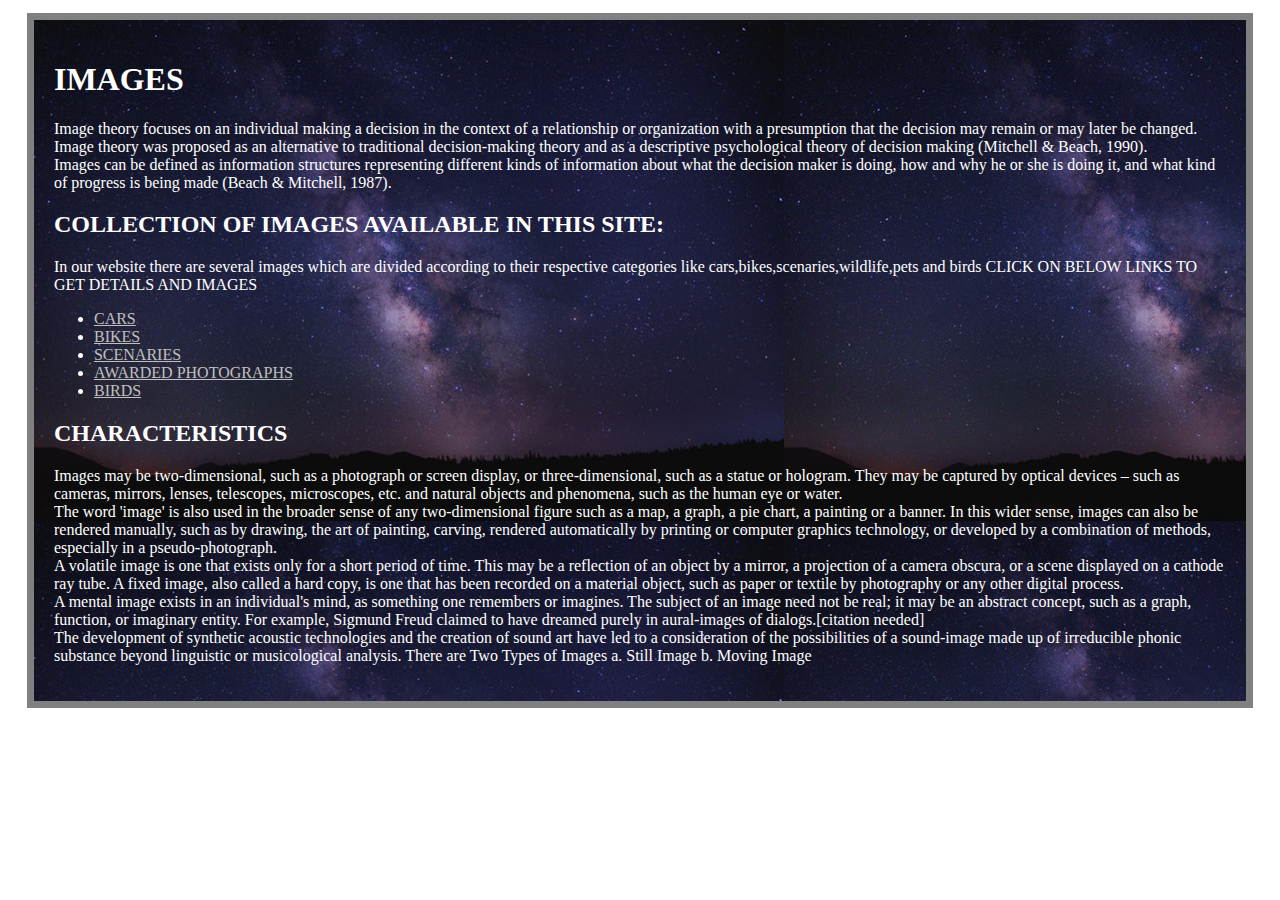
<file: HTML AND CSS/index.html>
<!DOCTYPE html>
<html>
  <head>
    <title>IMAGES</title>
    <link rel="stylesheet" type="text/css" href="image.css">
  </head>
  <body>
    <div class="image">
    <h1>IMAGES</h1>
    <P>Image theory focuses on an individual making a decision in the context of a relationship or organization with a presumption that the decision may remain or may later be changed. Image theory was proposed as an alternative to traditional decision-making theory and as a descriptive psychological theory of decision making (Mitchell & Beach, 1990).
      <br>

Images can be defined as information structures representing different kinds of information about what the decision maker is doing, how and why he or she is doing it, and what kind of progress is being made (Beach & Mitchell, 1987). </P>
    <h2>COLLECTION OF IMAGES AVAILABLE IN THIS SITE:</h2>
    <P>In our website there are several images 
    which are divided according to their respective categories like cars,bikes,scenaries,wildlife,pets and birds 
     CLICK ON BELOW LINKS TO GET DETAILS AND IMAGES</P>
    <ul>
      <li><a href="cars.html" target="_blank">CARS</a></li>
       <li><a href="bike.html" target="_blank">BIKES</a></li>
       <li><a href="scenary.html" target="_blank">SCENARIES</a></li>
       <li><a href="wildlife.html" target="_blank">AWARDED PHOTOGRAPHS</a></li>
       <li><a href="pets.html" target="_blank">BIRDS</a></li>

   </ul>
 <h2>CHARACTERISTICS</h2>
<p>Images may be two-dimensional, such as a photograph or screen display, or three-dimensional, such as a statue or hologram. They may be captured by optical devices – such as cameras, mirrors, lenses, telescopes, microscopes, etc. and natural objects and phenomena, such as the human eye or water.
<br>
The word 'image' is also used in the broader sense of any two-dimensional figure such as a map, a graph, a pie chart, a painting or a banner. In this wider sense, images can also be rendered manually, such as by drawing, the art of painting, carving, rendered automatically by printing or computer graphics technology, or developed by a combination of methods, especially in a pseudo-photograph.
<br>
A volatile image is one that exists only for a short period of time. This may be a reflection of an object by a mirror, a projection of a camera obscura, or a scene displayed on a cathode ray tube. A fixed image, also called a hard copy, is one that has been recorded on a material object, such as paper or textile by photography or any other digital process.
<br>
A mental image exists in an individual's mind, as something one remembers or imagines. The subject of an image need not be real; it may be an abstract concept, such as a graph, function, or imaginary entity. For example, Sigmund Freud claimed to have dreamed purely in aural-images of dialogs.[citation needed]
<br>
The development of synthetic acoustic technologies and the creation of sound art have led to a consideration of the possibilities of a sound-image made up of irreducible phonic substance beyond linguistic or musicological analysis. There are Two Types of Images a. Still Image b. Moving Image</p>
</div>
  </body>
</html>
</file>
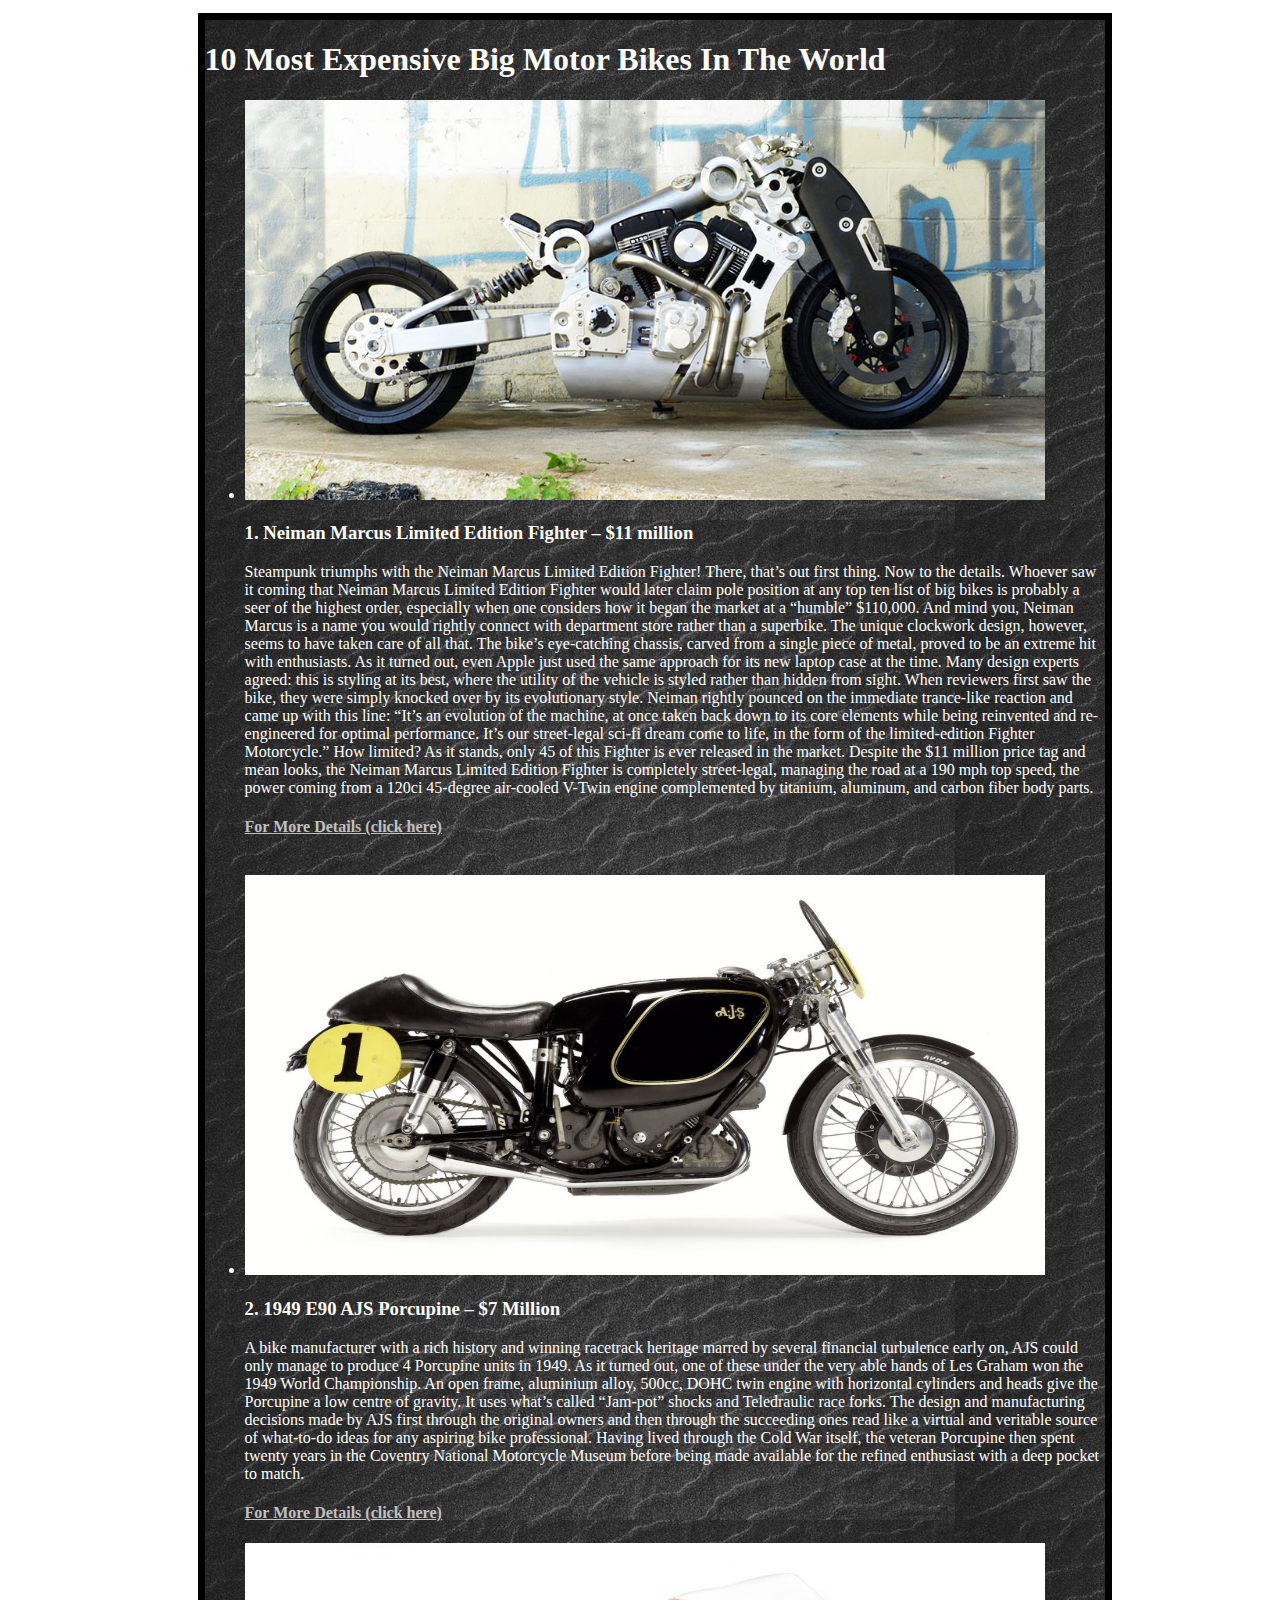
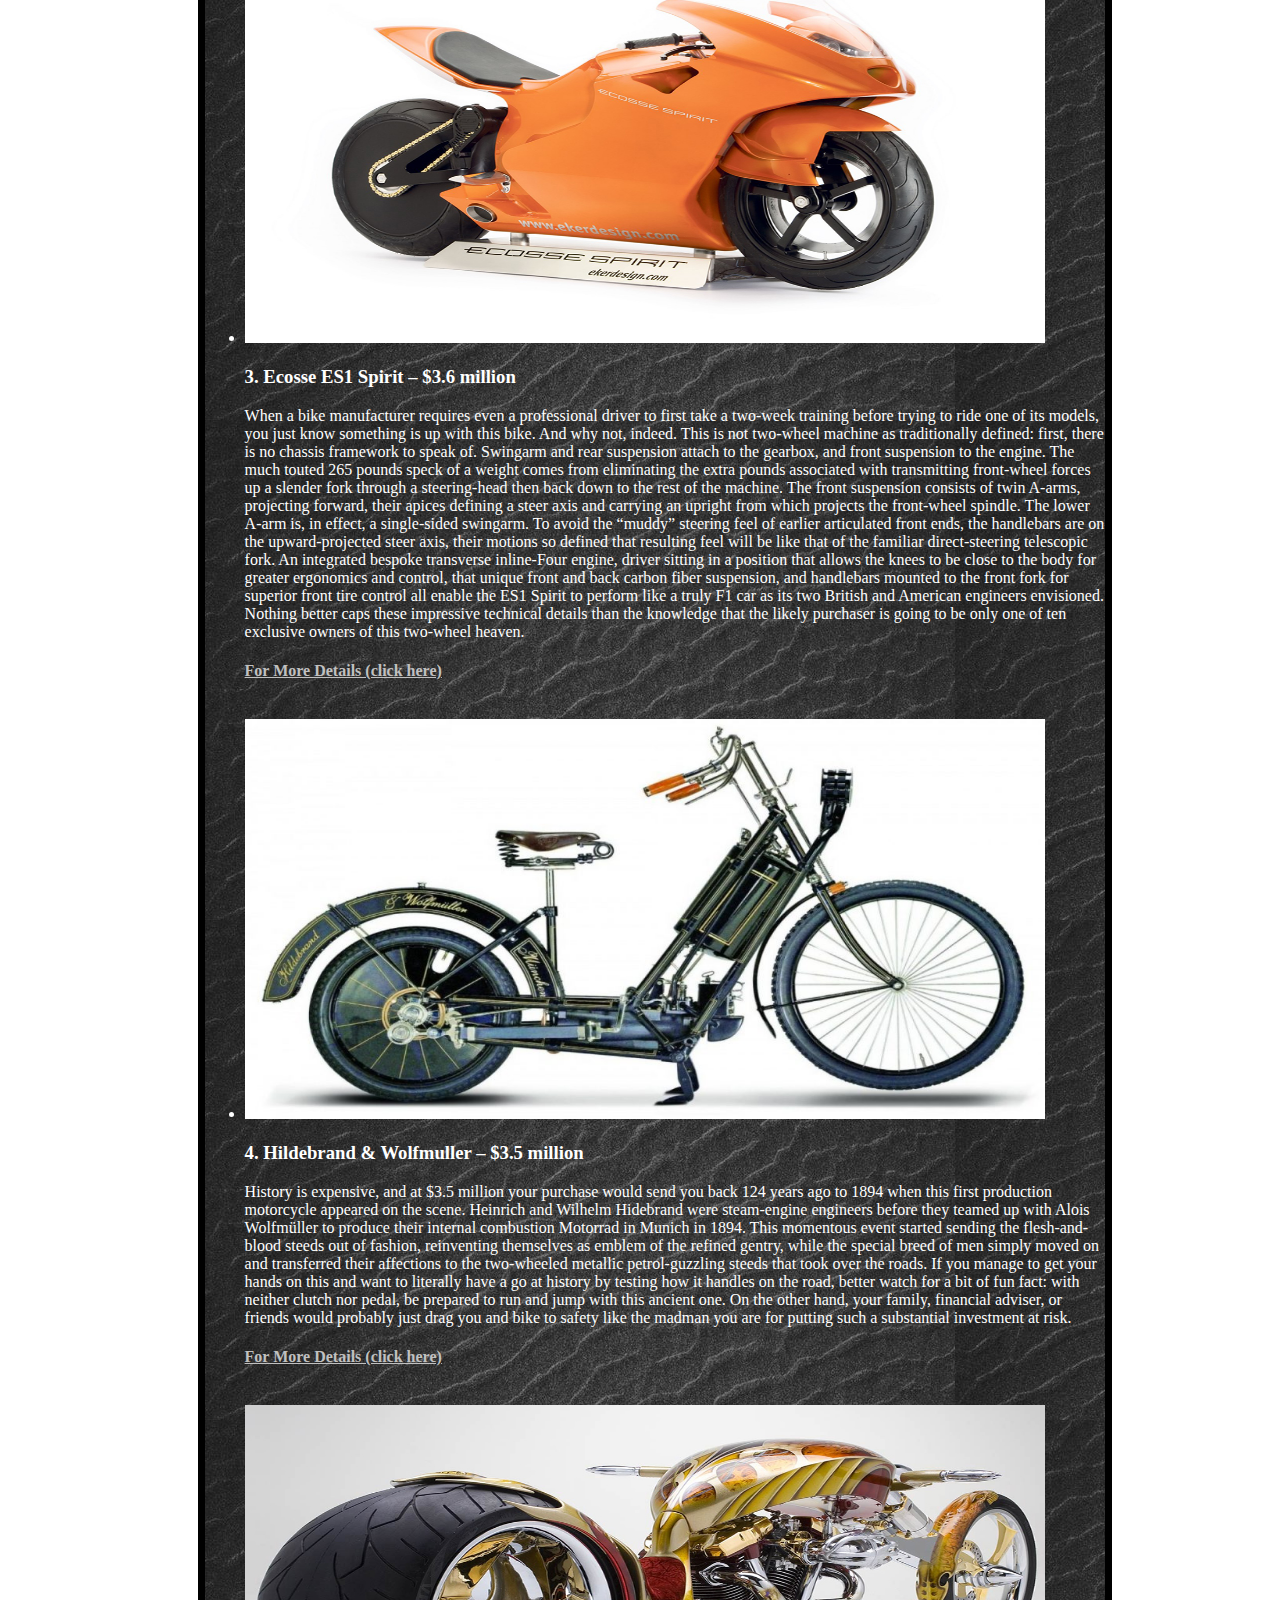
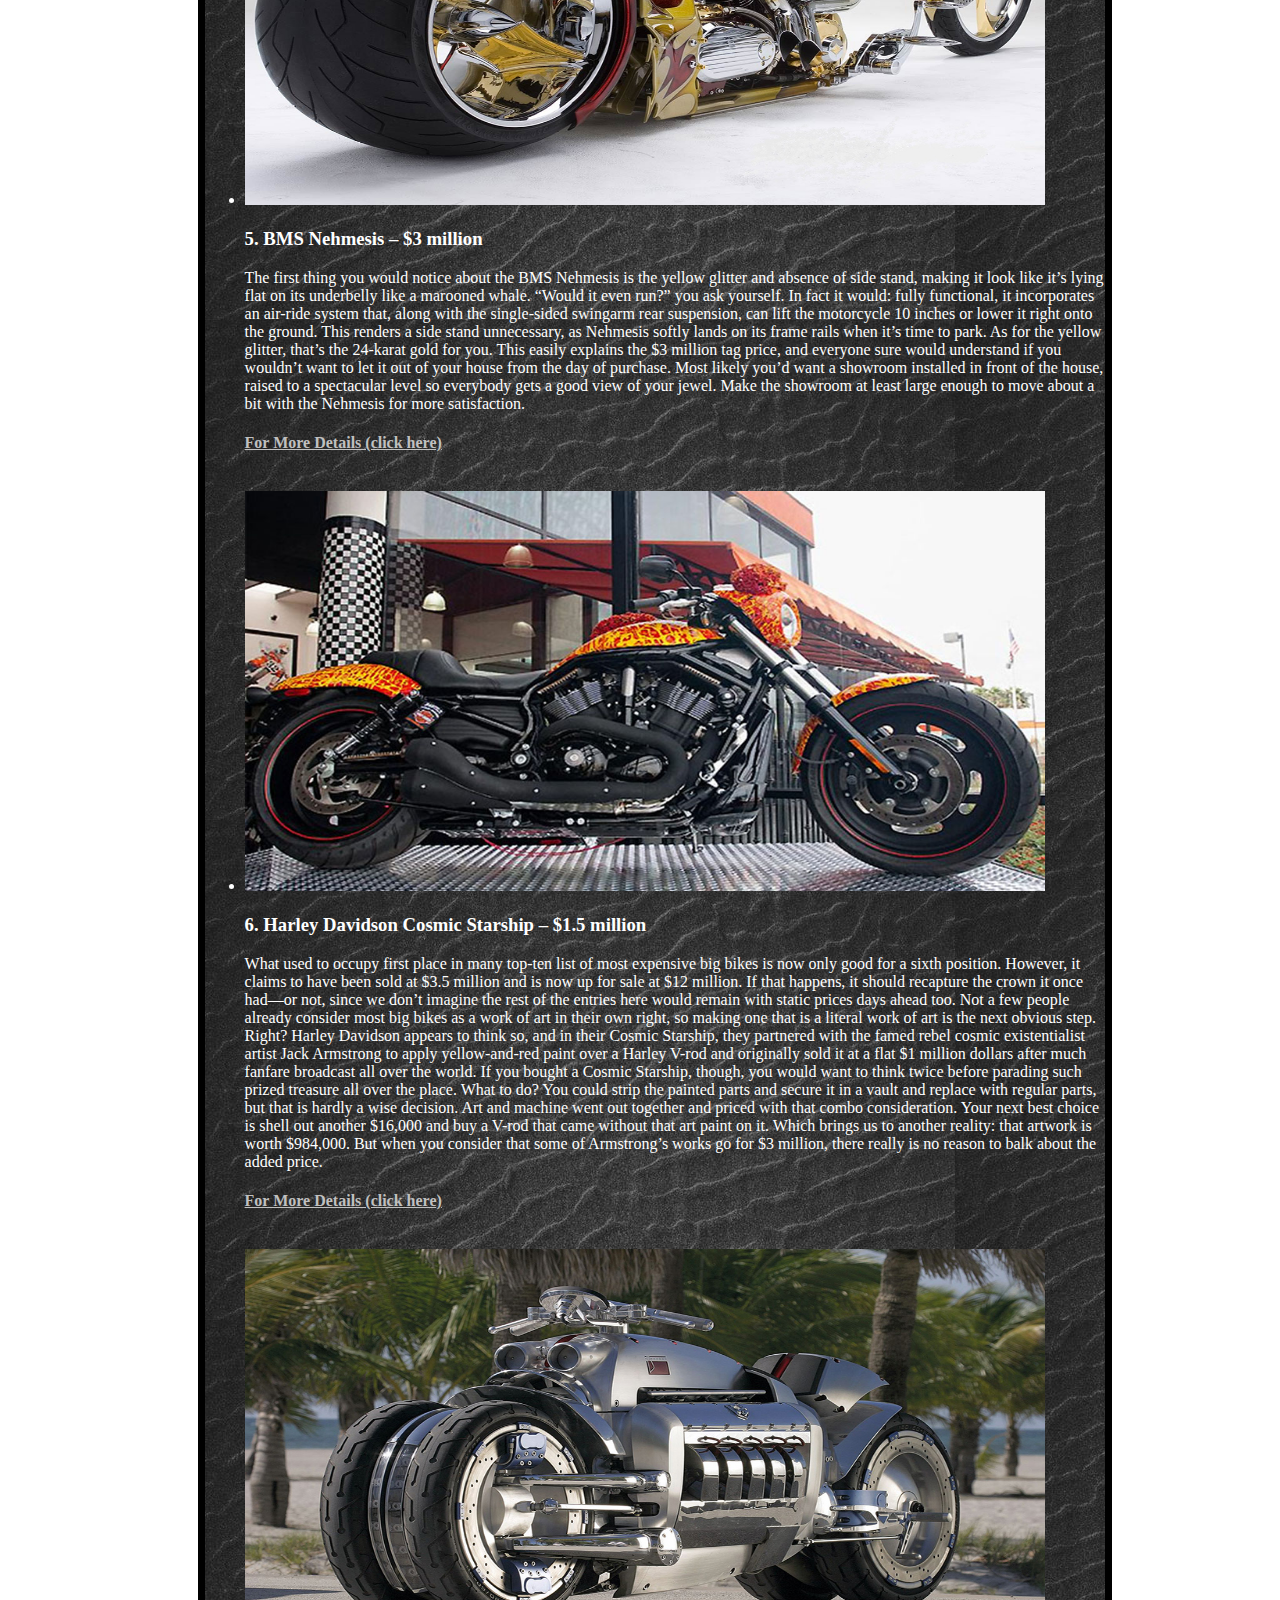
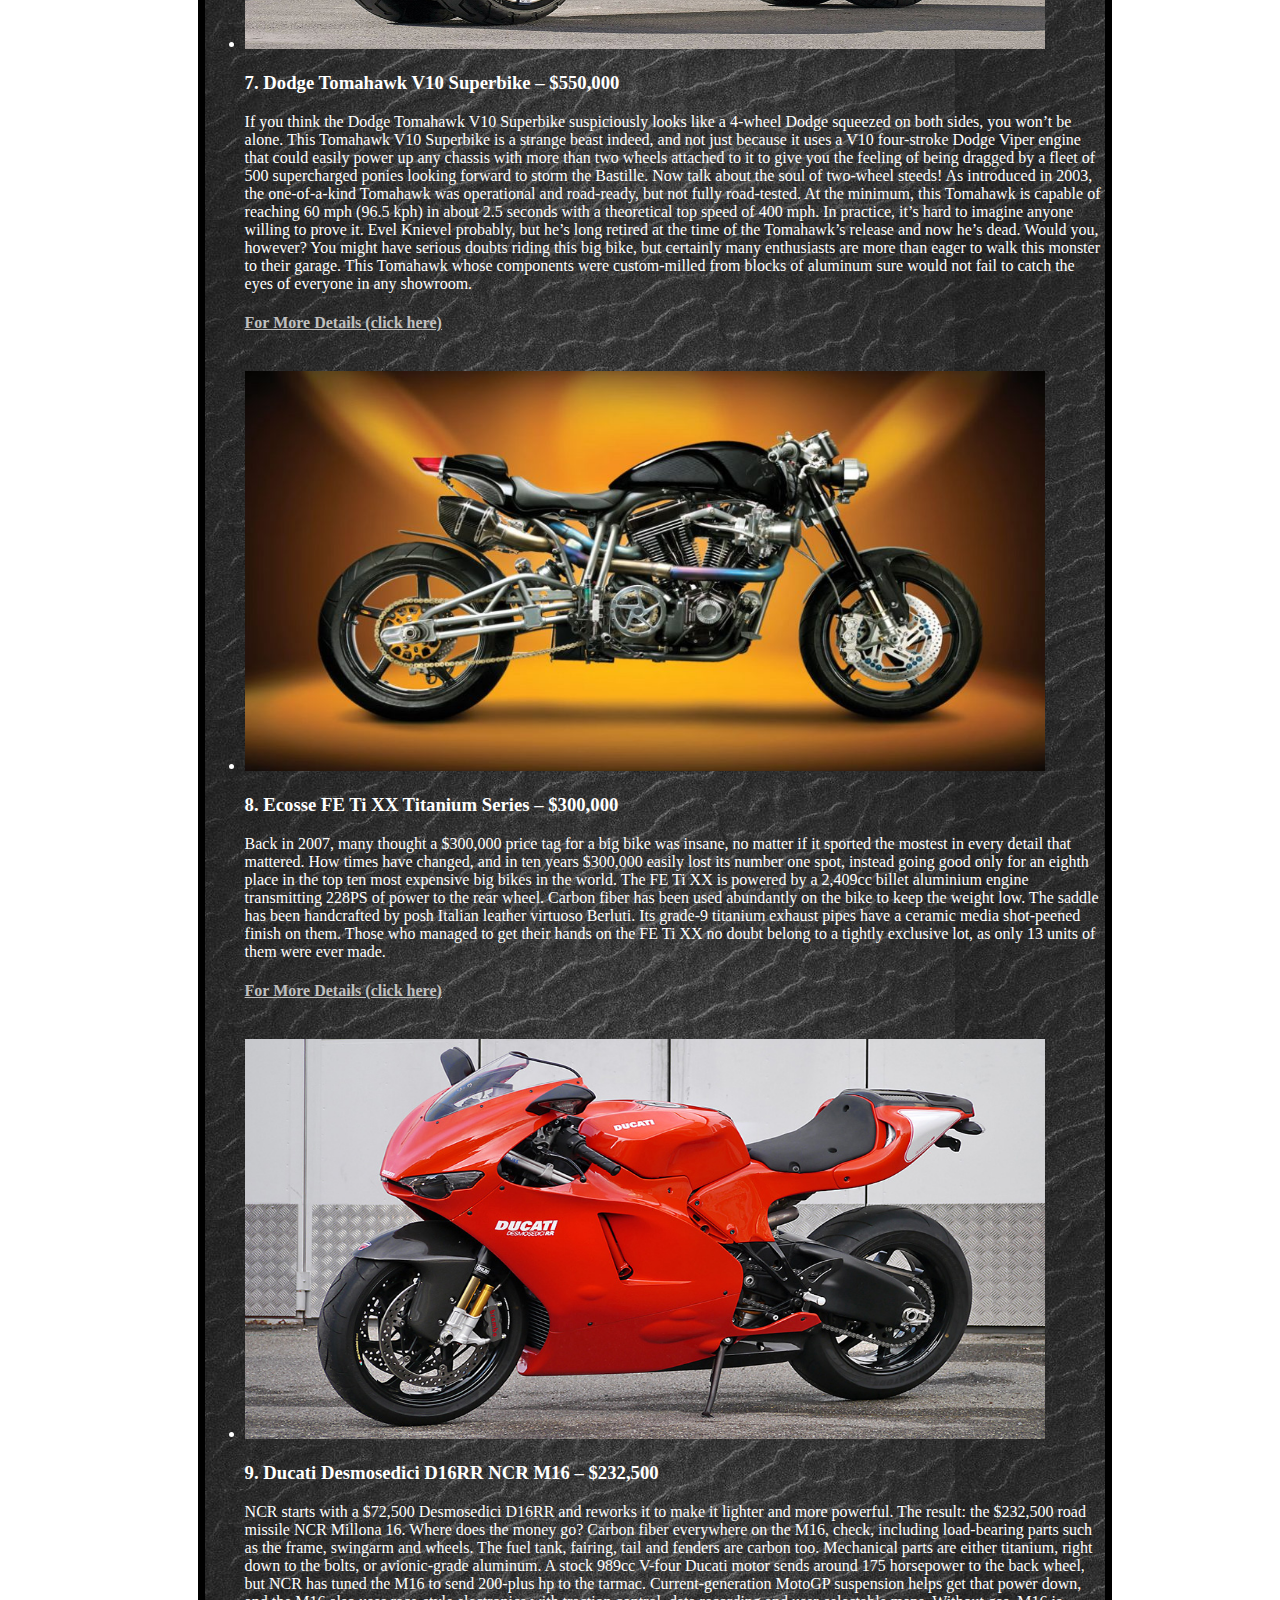
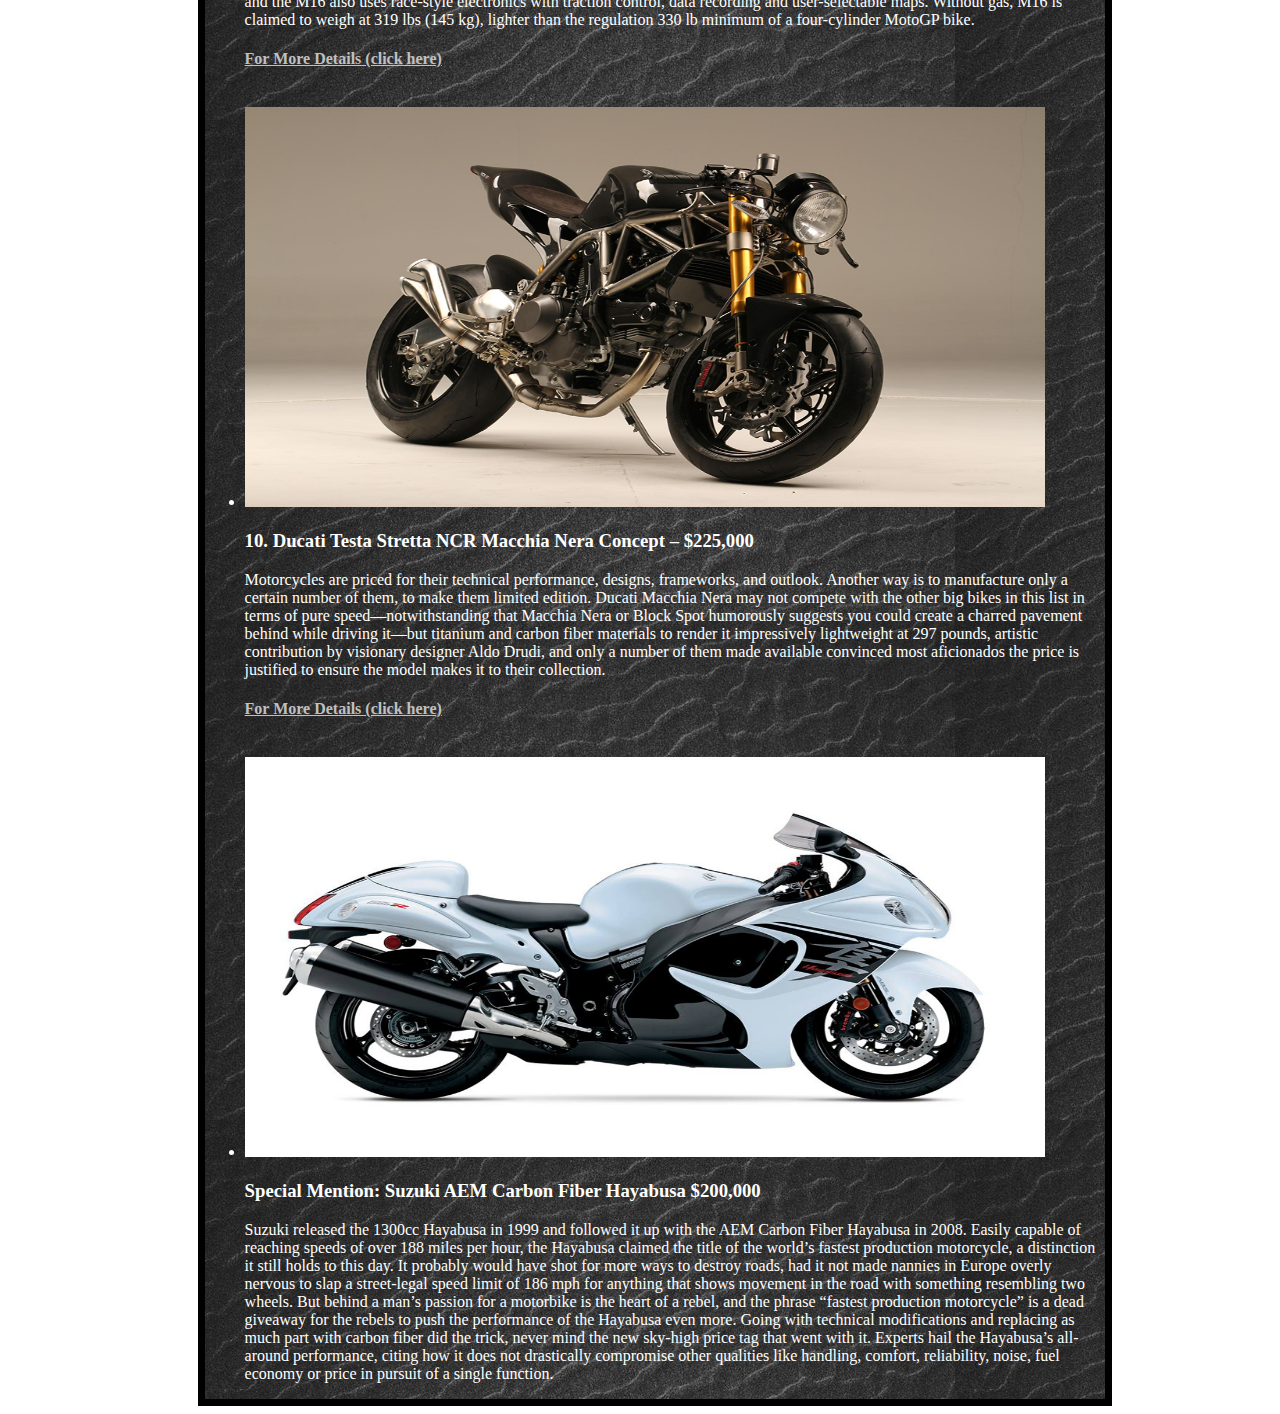
<file: HTML AND CSS/bike.html>
<!DOCTYPE html>
<html>
  <head>
    <title>bikes</title>
    <link rel="stylesheet" type="text/css" href="image.css">
  </head>
  <body>
    
    <div class="bike">
      <h1>10 Most Expensive Big Motor Bikes In The World</h1>
    <ul>
   <li> <img src="bikes/bike1.jpg" alt="top bikes" style="width:800px;height:400px;"/></li>
   <h3>1. Neiman Marcus Limited Edition Fighter – $11 million</h3>
   <p>Steampunk triumphs with the Neiman Marcus Limited Edition Fighter! There, that’s out first thing. Now to the details.

Whoever saw it coming that Neiman Marcus Limited Edition Fighter would later claim pole position at any top ten list of big bikes is probably a seer of the highest order, especially when one considers how it began the market at a “humble” $110,000. And mind you, Neiman Marcus is a name you would rightly connect with department store rather than a superbike.

The unique clockwork design, however, seems to have taken care of all that. The bike’s eye-catching chassis, carved from a single piece of metal, proved to be an extreme hit with enthusiasts. As it turned out, even Apple just used the same approach for its new laptop case at the time. Many design experts agreed: this is styling at its best, where the utility of the vehicle is styled rather than hidden from sight.

When reviewers first saw the bike, they were simply knocked over by its evolutionary style. Neiman rightly pounced on the immediate trance-like reaction and came up with this line: “It’s an evolution of the machine, at once taken back down to its core elements while being reinvented and re-engineered for optimal performance. It’s our street-legal sci-fi dream come to life, in the form of the limited-edition Fighter Motorcycle.”

How limited? As it stands, only 45 of this Fighter is ever released in the market.

Despite the $11 million price tag and mean looks, the Neiman Marcus Limited Edition Fighter is completely street-legal, managing the road at a 190 mph top speed, the power coming from a 120ci 45-degree air-cooled V-Twin engine complemented by titanium, aluminum, and carbon fiber body parts.</p>
<h4><a href="https://www.autoevolution.com/news/neiman-marcus-auctions-off-fighter-motorcycle-1679.html"> For More Details (click here)</a></h4>
    <br>
    <li><img src="bikes/bike11.jpg" alt="top bikes" style="width:800px;height:400px;"/></li>
    <h3>2. 1949 E90 AJS Porcupine – $7 Million</h3>
    <p>A bike manufacturer with a rich history and winning racetrack heritage marred by several financial turbulence early on, AJS could only manage to produce 4 Porcupine units in 1949. As it turned out, one of these under the very able hands of Les Graham won the 1949 World Championship.

An open frame, aluminium alloy, 500cc, DOHC twin engine with horizontal cylinders and heads give the Porcupine a low centre of gravity. It uses what’s called “Jam-pot” shocks and Teledraulic race forks. The design and manufacturing decisions made by AJS first through the original owners and then through the succeeding ones read like a virtual and veritable source of what-to-do ideas for any aspiring bike professional.

Having lived through the Cold War itself, the veteran Porcupine then spent twenty years in the Coventry National Motorcycle Museum before being made available for the refined enthusiast with a deep pocket to match.</p>
<h4><a href="https://www.motorcyclistonline.com/blogs/ajs-porcupine-first-grand-prix-world-champion-one-year-wonder">For More Details (click here)</a></h4>

    <li><img src="bikes/bike2.jpg" alt="top bikes" style="width:800px;height:400px;"/></li>
    <h3>3. Ecosse ES1 Spirit – $3.6 million</h3>
    <p>When a bike manufacturer requires even a professional driver to first take a two-week training before trying to ride one of its models, you just know something is up with this bike.

And why not, indeed. This is not two-wheel machine as traditionally defined: first, there is no chassis framework to speak of. Swingarm and rear suspension attach to the gearbox, and front suspension to the engine. The much touted 265 pounds speck of a weight comes from eliminating the extra pounds associated with transmitting front-wheel forces up a slender fork through a steering-head then back down to the rest of the machine. The front suspension consists of twin A-arms, projecting forward, their apices defining a steer axis and carrying an upright from which projects the front-wheel spindle. The lower A-arm is, in effect, a single-sided swingarm. To avoid the “muddy” steering feel of earlier articulated front ends, the handlebars are on the upward-projected steer axis, their motions so defined that resulting feel will be like that of the familiar direct-steering telescopic fork.

An integrated bespoke transverse inline-Four engine, driver sitting in a position that allows the knees to be close to the body for greater ergonomics and control, that unique front and back carbon fiber suspension, and handlebars mounted to the front fork for superior front tire control all enable the ES1 Spirit to perform like a truly F1 car as its two British and American engineers envisioned.

Nothing better caps these impressive technical details than the knowledge that the likely purchaser is going to be only one of ten exclusive owners of this two-wheel heaven.</p>

<h4><a href="https://www.cycleworld.com/2007/06/12/ecosse-es1-spirit-first-look">For More Details (click here)</a></h4>
    <br>
    <li><img src="bikes/bike3.jpg" alt="top bikes"style=" width:800px;height:400px;"/></li>
    <h3>4. Hildebrand & Wolfmuller – $3.5 million</h3>
    <p>History is expensive, and at $3.5 million your purchase would send you back 124 years ago to 1894 when this first production motorcycle appeared on the scene.

Heinrich and Wilhelm Hidebrand were steam-engine engineers before they teamed up with Alois Wolfmüller to produce their internal combustion Motorrad in Munich in 1894. This momentous event started sending the flesh-and-blood steeds out of fashion, reinventing themselves as emblem of the refined gentry, while the special breed of men simply moved on and transferred their affections to the two-wheeled metallic petrol-guzzling steeds that took over the roads.

If you manage to get your hands on this and want to literally have a go at history by testing how it handles on the road, better watch for a bit of fun fact: with neither clutch nor pedal, be prepared to run and jump with this ancient one. On the other hand, your family, financial adviser, or friends would probably just drag you and bike to safety like the madman you are for putting such a substantial investment at risk.</p>
<h4><a href="https://en.wikipedia.org/wiki/Hildebrand_%26_Wolfm%C3%BCller">For More Details (click here)</a></h4>

    <br>
    <li><img src="bikes/bike4.jpg" alt="top bikes" style="width:800px;height:400px;"/></li>
    <h3>5. BMS Nehmesis – $3 million</h3>
    <p>The first thing you would notice about the BMS Nehmesis is the yellow glitter and absence of side stand, making it look like it’s lying flat on its underbelly like a marooned whale.

“Would it even run?” you ask yourself.

In fact it would: fully functional, it incorporates an air-ride system that, along with the single-sided swingarm rear suspension, can lift the motorcycle 10 inches or lower it right onto the ground. This renders a side stand unnecessary, as Nehmesis softly lands on its frame rails when it’s time to park.

As for the yellow glitter, that’s the 24-karat gold for you. This easily explains the $3 million tag price, and everyone sure would understand if you wouldn’t want to let it out of your house from the day of purchase. Most likely you’d want a showroom installed in front of the house, raised to a spectacular level so everybody gets a good view of your jewel. Make the showroom at least large enough to move about a bit with the Nehmesis for more satisfaction.</p>
<h4><a href="http://bms.org.in/">For More Details (click here)</a></h4>
    <br>
    <li><img src="bikes/bike5.jpg" alt="top bikes" style="width:800px;height:400px;"/></li>
    <h3>6. Harley Davidson Cosmic Starship – $1.5 million</h3>
    <p>What used to occupy first place in many top-ten list of most expensive big bikes is now only good for a sixth position. However, it claims to have been sold at $3.5 million and is now up for sale at $12 million. If that happens, it should recapture the crown it once had—or not, since we don’t imagine the rest of the entries here would remain with static prices days ahead too.

Not a few people already consider most big bikes as a work of art in their own right, so making one that is a literal work of art is the next obvious step. Right?

Harley Davidson appears to think so, and in their Cosmic Starship, they partnered with the famed rebel cosmic existentialist artist Jack Armstrong to apply yellow-and-red paint over a Harley V-rod and originally sold it at a flat $1 million dollars after much fanfare broadcast all over the world.  

If you bought a Cosmic Starship, though, you would want to think twice before parading such prized treasure all over the place.

What to do? You could strip the painted parts and secure it in a vault and replace with regular parts, but that is hardly a wise decision. Art and machine went out together and priced with that combo consideration. Your next best choice is shell out another  $16,000 and buy a V-rod that came without that art paint on it. Which brings us to another reality: that artwork is worth $984,000. But when you consider that some of Armstrong’s works go for $3 million, there really is no reason to balk about the added price.</p>
<h4><a href="https://www.harley-davidson.com/in/en/index.html">For More Details (click here)</a></h4>

    <br>
    <li><img src="bikes/bike6.jpg" alt="top bikes" style="width:800px;height:400px;"/></li>
    <h3>7. Dodge Tomahawk V10 Superbike – $550,000</h3>
    <p>If you think the Dodge Tomahawk V10 Superbike suspiciously looks like a 4-wheel Dodge squeezed on both sides, you won’t be alone. This Tomahawk V10 Superbike is a strange beast indeed, and not just because it uses a V10 four-stroke Dodge Viper engine that could easily power up any chassis with more than two wheels attached to it to give you the feeling of being dragged by a fleet of 500 supercharged ponies looking forward to storm the Bastille. Now talk about the soul of two-wheel steeds!

As introduced in 2003, the one-of-a-kind Tomahawk was operational and road-ready, but not fully road-tested. At the minimum, this Tomahawk is capable of reaching 60 mph (96.5 kph) in about 2.5 seconds with a theoretical top speed of 400 mph. In practice, it’s hard to imagine anyone willing to prove it. Evel Knievel probably, but he’s long retired at the time of the Tomahawk’s release and now he’s dead. Would you, however?

You might have serious doubts riding this big bike, but certainly many enthusiasts are more than eager to walk this monster to their garage. This Tomahawk whose components were custom-milled from blocks of aluminum sure would not fail to catch the eyes of everyone in any showroom.</p>
<h4><a href="https://www.dodge.com/">For More Details (click here)</a></h4>

    <br>
    <li><img src="bikes/bike7.jpg" alt="top bikes" style="width:800px;height:400px;"/></li>
    <h3>8. Ecosse FE Ti XX Titanium Series – $300,000</h3>
    <p>Back in 2007, many thought a $300,000 price tag for a big bike was insane, no matter if it sported the mostest in every detail that mattered. How times have changed, and in ten years  $300,000 easily lost its number one spot, instead going good only for an eighth place in the top ten most expensive big bikes in the world.

The FE Ti XX is powered by a 2,409cc billet aluminium engine transmitting 228PS of power to the rear wheel. Carbon fiber has been used abundantly on the bike to keep the weight low. The saddle has been handcrafted by posh Italian leather virtuoso Berluti. Its grade-9 titanium exhaust pipes have a ceramic media shot-peened finish on them.

Those who managed to get their hands on the FE Ti XX no doubt belong to a tightly exclusive lot, as only 13 units of them were ever made.</p>
<h4><a href="http://ecossemoto.com/">For More Details (click here)</a></h4>

    <br>
    <li><img src="bikes/bike8.jpg" alt="top bikes" style="width:800px;height:400px;"/></li>
    <h3>9. Ducati Desmosedici D16RR NCR M16 – $232,500</h3>
    <p>NCR starts with a $72,500 Desmosedici D16RR and reworks it to make it lighter and more powerful. The result: the $232,500 road missile NCR Millona 16.

Where does the money go? Carbon fiber everywhere on the M16, check, including load-bearing parts such as the frame, swingarm and wheels. The fuel tank, fairing, tail and fenders are carbon too. Mechanical parts are either titanium, right down to the bolts, or avionic-grade aluminum.

A stock 989cc V-four Ducati motor sends around 175 horsepower to the back wheel, but NCR has tuned the M16 to send 200-plus hp to the tarmac. Current-generation MotoGP suspension helps get that power down, and the M16 also uses race-style electronics with traction control, data recording and user-selectable maps.

Without gas, M16 is claimed to weigh at 319 lbs (145 kg), lighter than the regulation 330 lb minimum of a four-cylinder MotoGP bike.</p>
<h4><a href="https://www.ducati.com/in/en/home">For More Details (click here)</a></h4>

    <br>
    <li><img src="bikes/bike9.jpg" alt="top bikes" style="width:800px;height:400px;"/></li>
    <h3>10. Ducati Testa Stretta NCR Macchia Nera Concept – $225,000</h3>
    <p>Motorcycles are priced for their technical performance, designs, frameworks, and outlook. Another way is to manufacture only a certain number of them, to make them limited edition.

Ducati Macchia Nera may not compete with the other big bikes in this list in terms of pure speed—notwithstanding that Macchia Nera or Block Spot humorously suggests you could create a charred pavement behind while driving it—but titanium and carbon fiber materials to render it impressively lightweight at 297 pounds, artistic contribution by visionary designer Aldo Drudi, and only a number of them made available convinced most aficionados the price is justified to ensure the model makes it to their collection.</p>
<h4><a href="https://www.ducati.com/in/en/home">For More Details (click here)</a></h4>
    <br>
    <li><img src="bikes/bike10.jpg" alt="top bikes" style="width:800px;height:400px;"/></li>
    <h3>Special Mention: Suzuki AEM Carbon Fiber Hayabusa $200,000</h3>
    <p>Suzuki released the 1300cc Hayabusa in 1999 and followed it up with the AEM Carbon Fiber Hayabusa in 2008. Easily capable of reaching speeds of over 188 miles per hour, the Hayabusa claimed the title of the world’s fastest production motorcycle, a distinction it still holds to this day. It probably would have shot for more ways to destroy roads, had it not made nannies in Europe overly nervous to slap a street-legal speed limit of 186 mph for anything that shows movement in the road with something resembling two wheels.

But behind a man’s passion for a motorbike is the heart of a rebel, and the phrase “fastest production motorcycle” is a dead giveaway for the rebels to push the performance of the Hayabusa even more. Going with technical modifications and replacing as much part with carbon fiber did the trick, never mind the new sky-high price tag that went with it.

Experts hail the Hayabusa’s all-around performance, citing how it does not drastically compromise other qualities like handling, comfort, reliability, noise, fuel economy or price in pursuit of a single function.</p>
  </ul>
</div>
  </body>
</html>
</file>
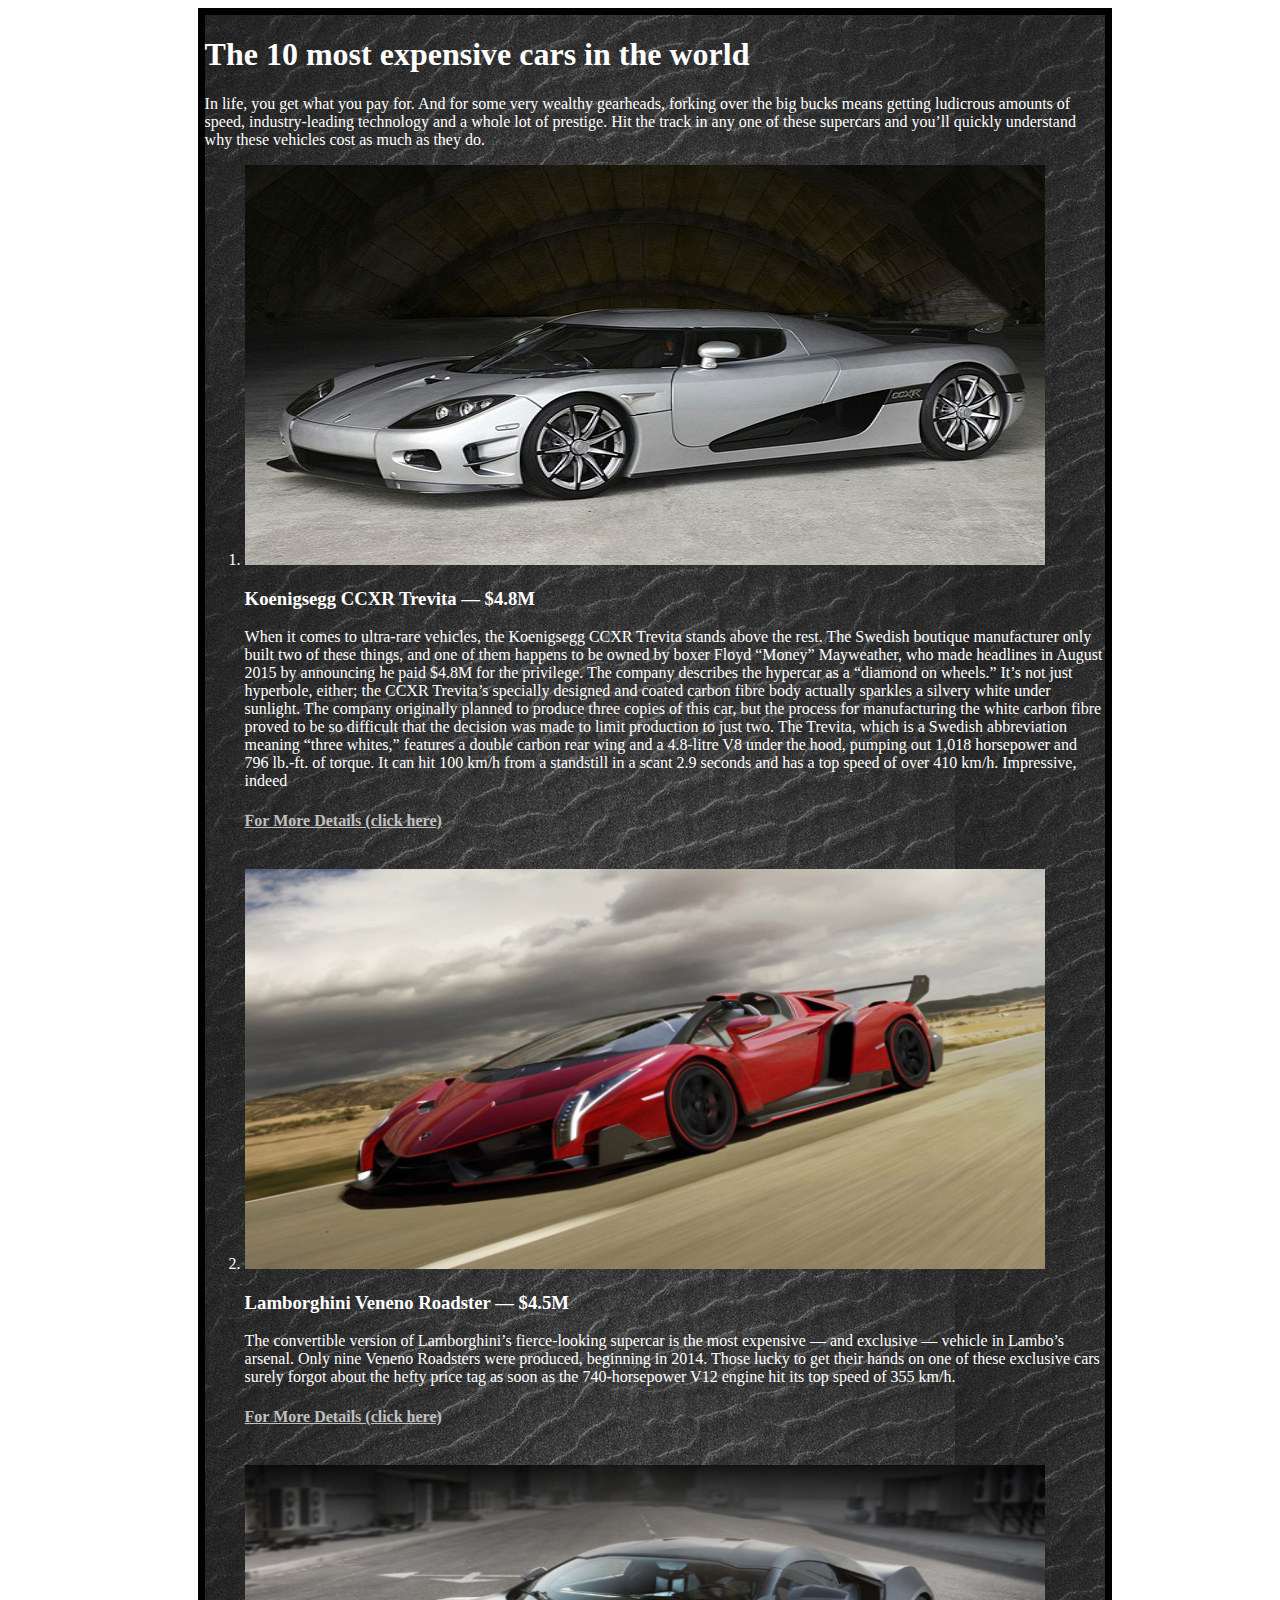
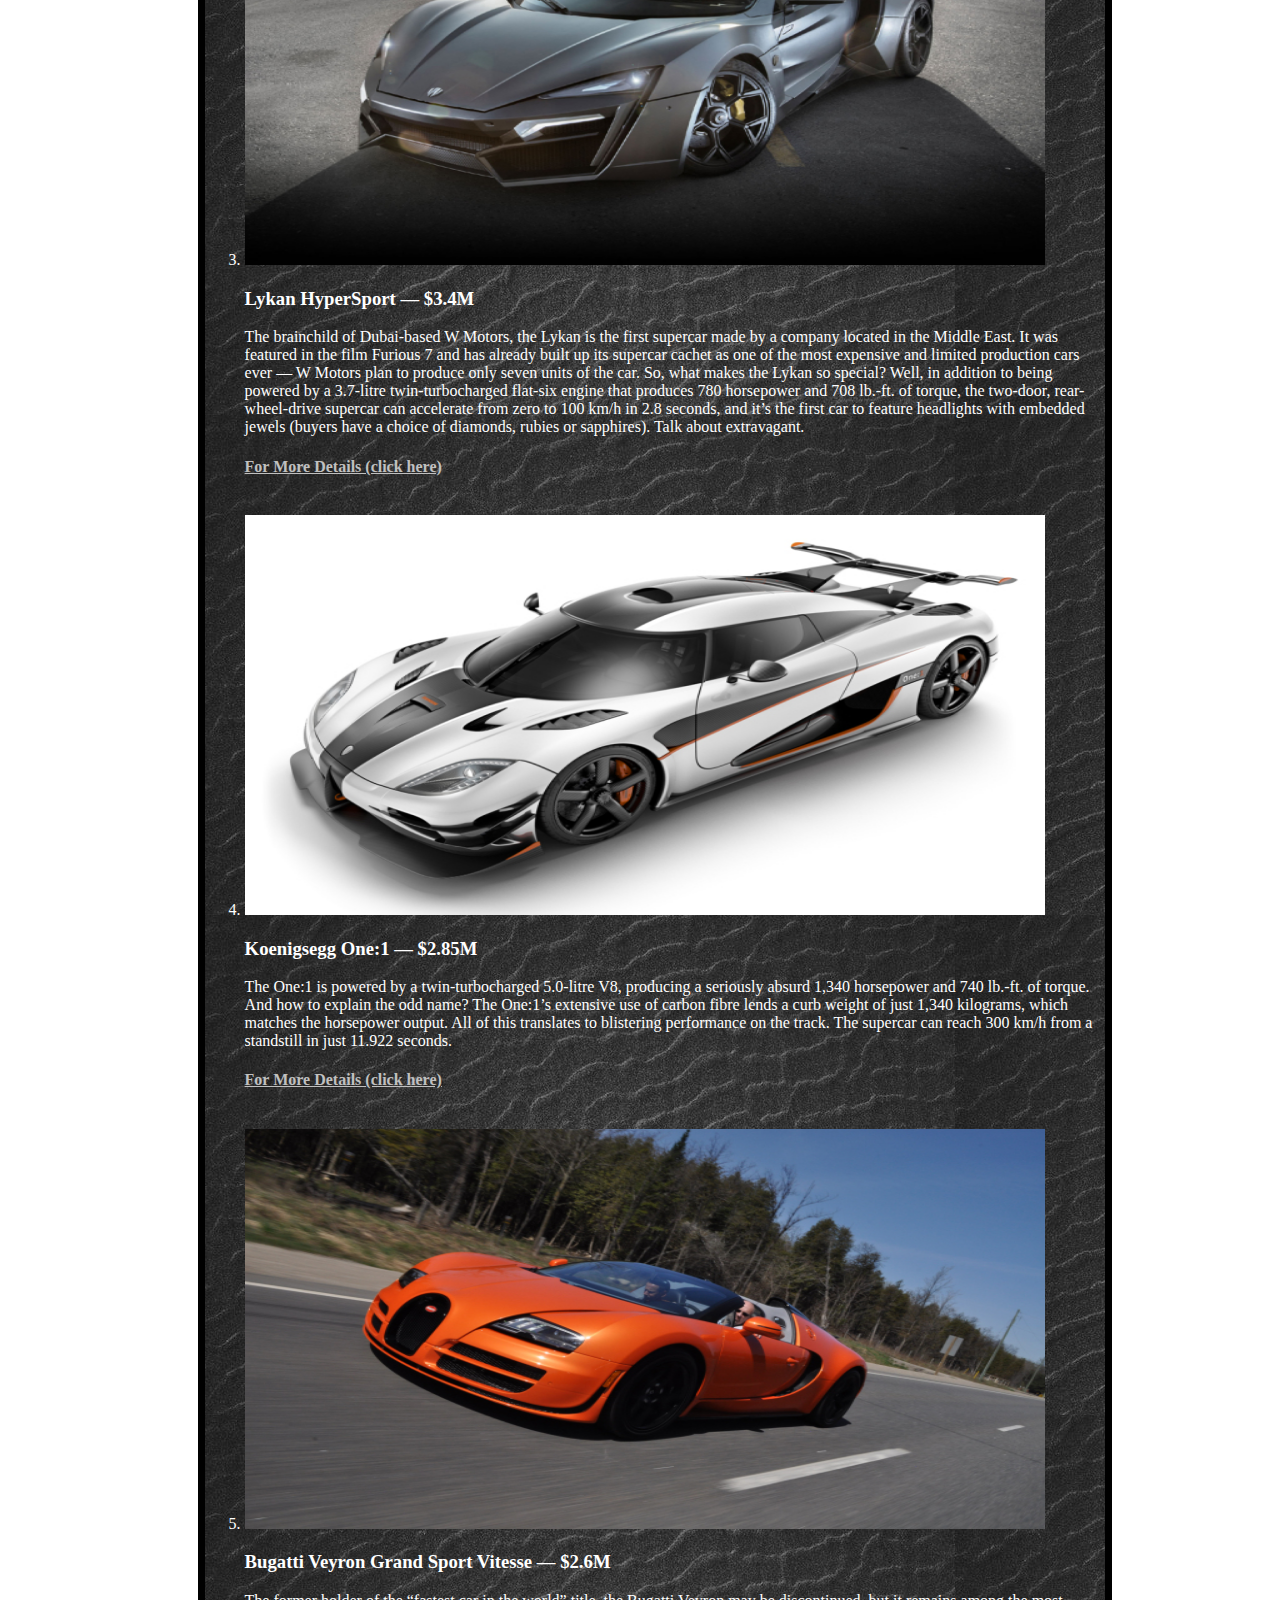
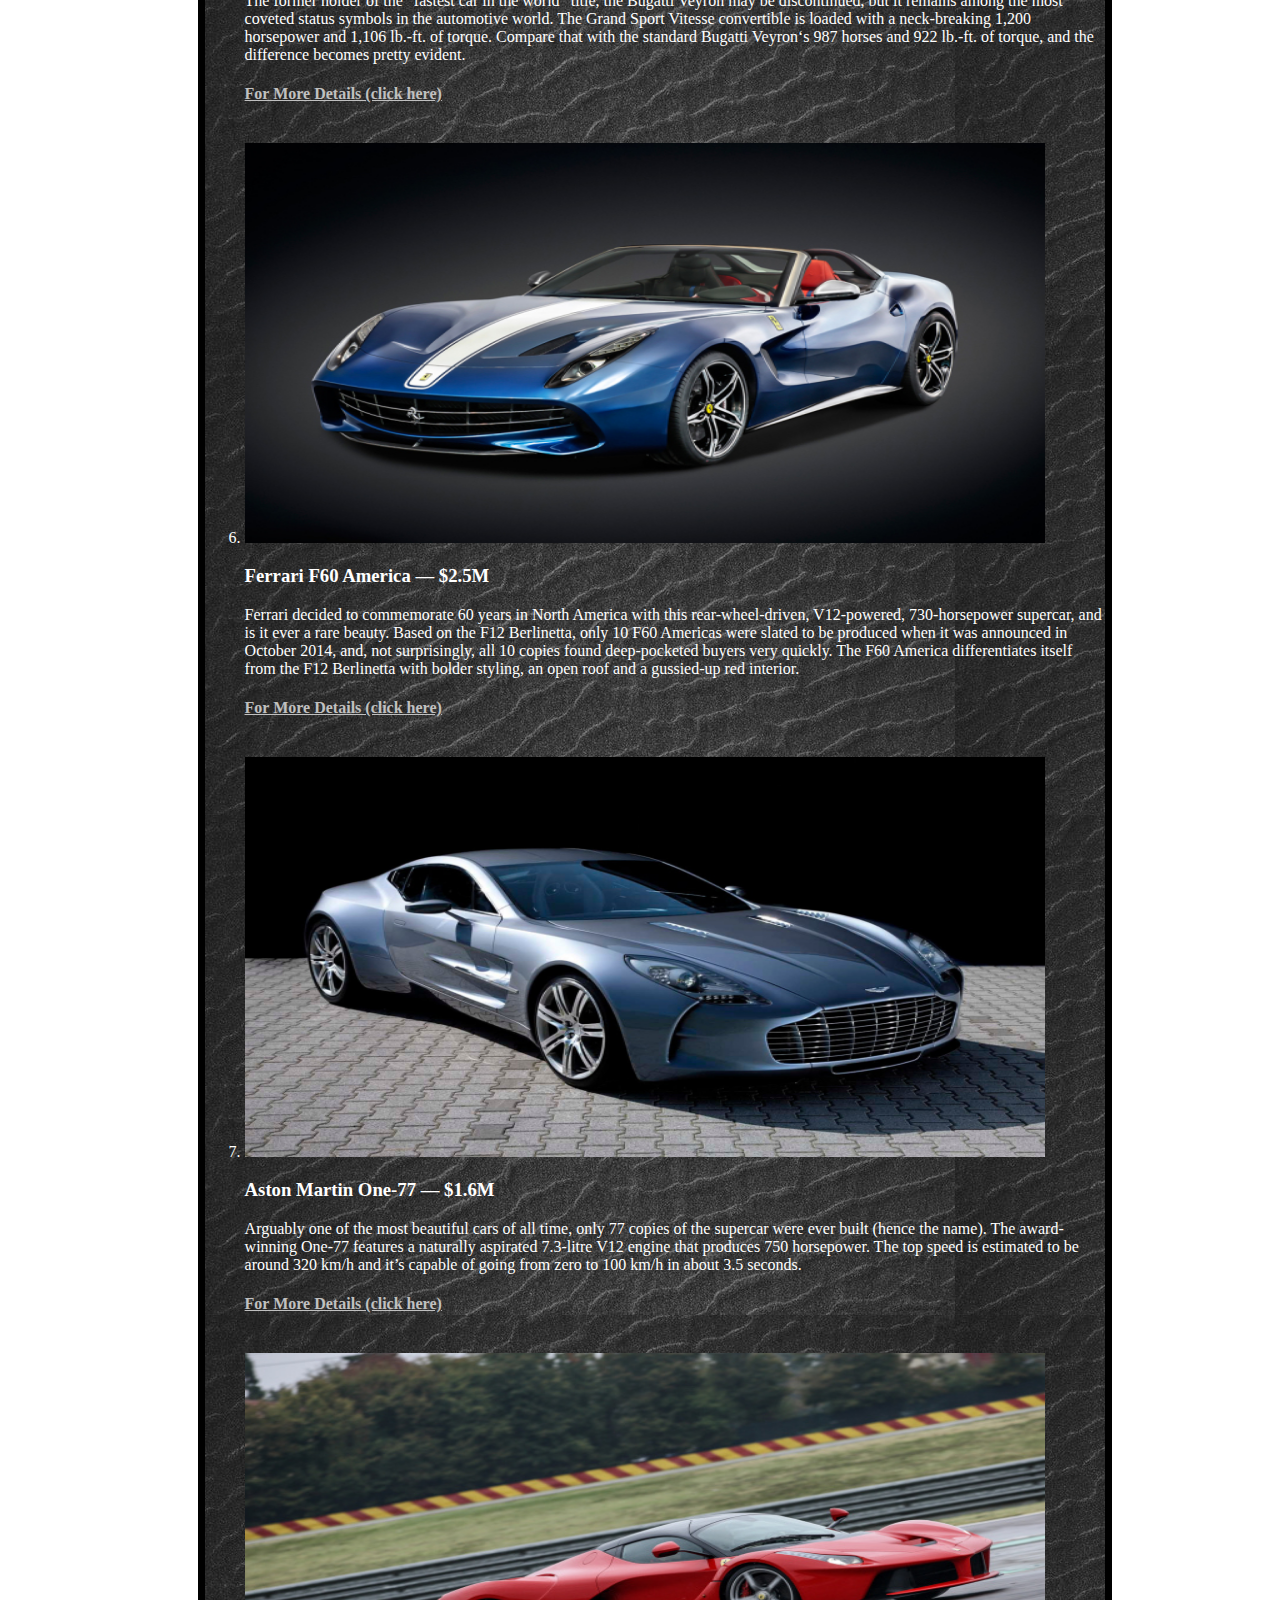
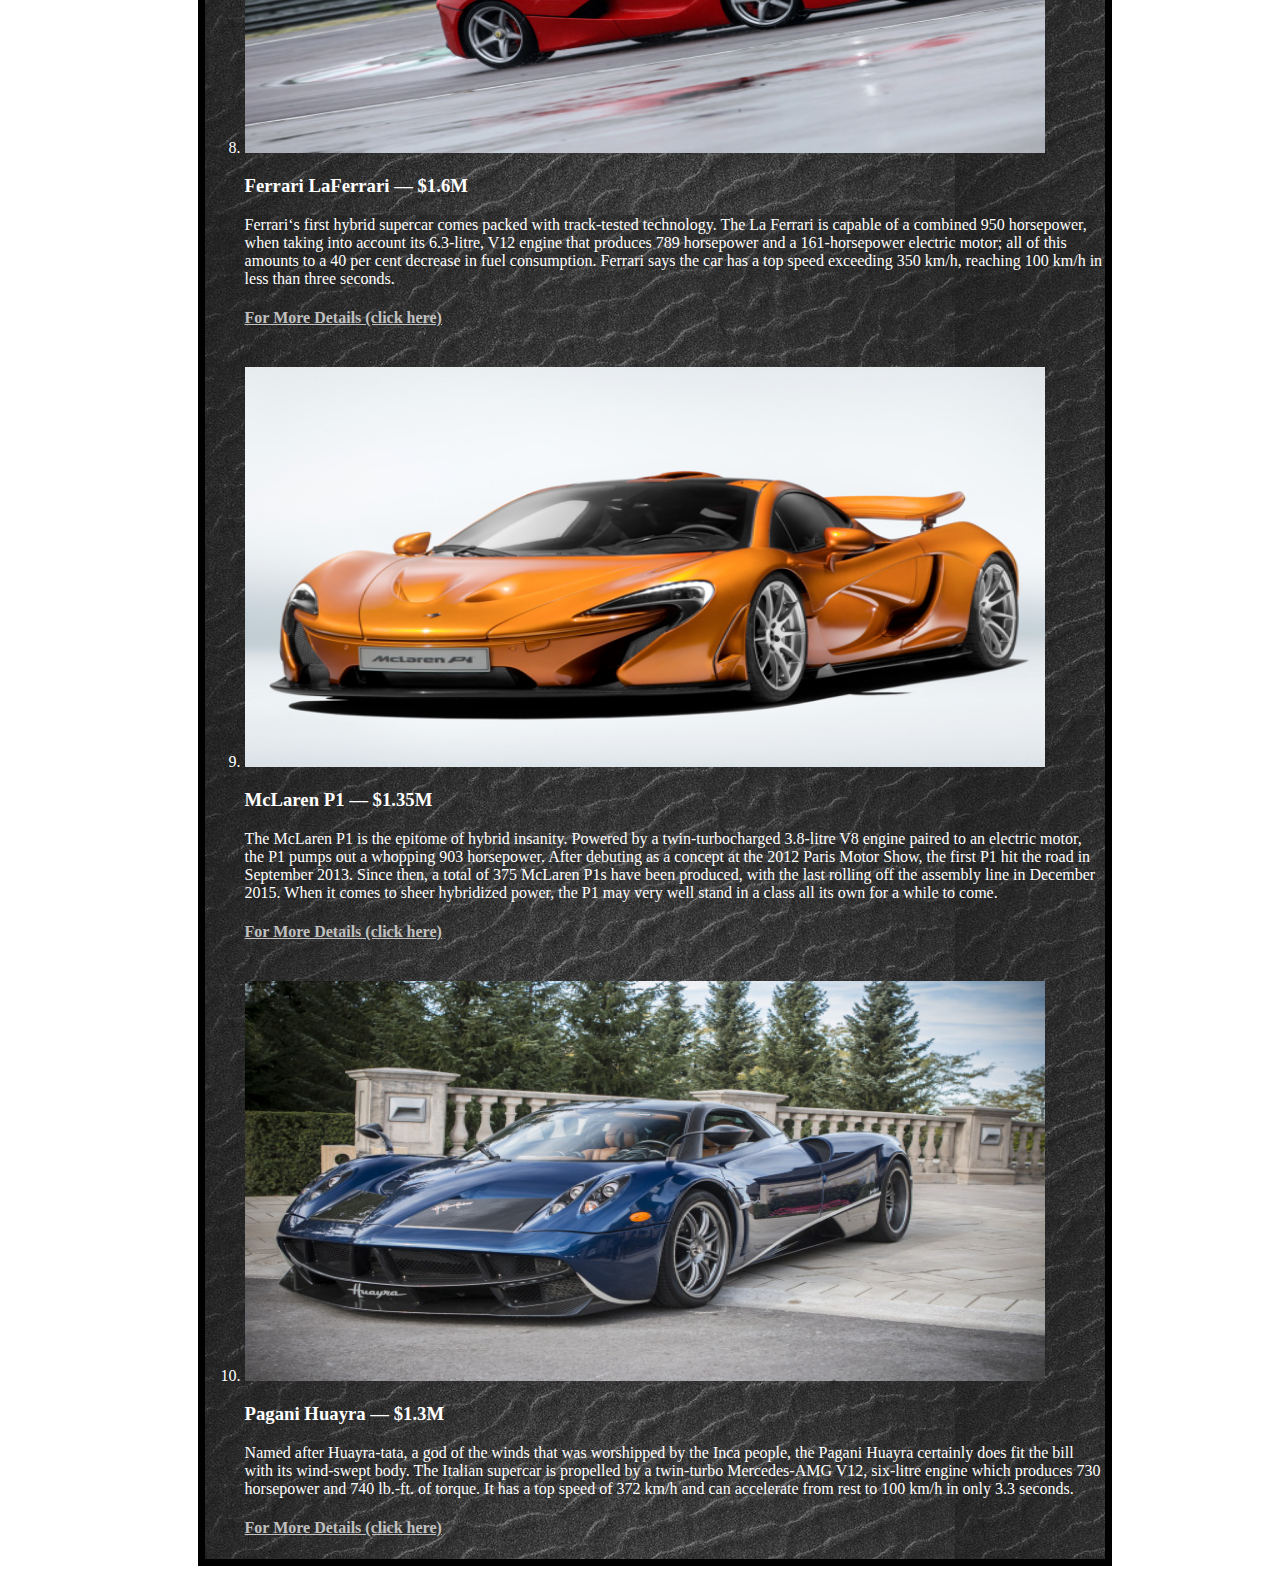
<file: HTML AND CSS/cars.html>
<!DOCTYPE html>
<html>
  <head>
    <title>cars</title>
    <link rel="stylesheet" type="text/css" href="image.css">
  </head>
  <body>
    
    <div class="car">
        <h1>The 10 most expensive cars in the world</h1>
    <p>In life, you get what you pay for. And for some very wealthy gearheads, forking over the big bucks means getting ludicrous amounts of speed, industry-leading technology and a whole lot of prestige. Hit the track in any one of these supercars and you’ll quickly understand why these vehicles cost as much as they do.</p>
    
    <ol>
      
    <li><img src="cars/car11.jpg" alt="top cars" style="width:800px;height:400px;"/></li>
    <h3>Koenigsegg CCXR Trevita — $4.8M</h3>
    <p>
        When it comes to ultra-rare vehicles, the Koenigsegg CCXR Trevita stands above the rest. The Swedish boutique manufacturer only built two of these things, and one of them happens to be owned by boxer Floyd “Money” Mayweather, who made headlines in August 2015 by announcing he paid $4.8M for the privilege. The company describes the hypercar as a “diamond on wheels.” It’s not just hyperbole, either; the CCXR Trevita’s specially designed and coated carbon fibre body actually sparkles a silvery white under sunlight. The company originally planned to produce three copies of this car, but the process for manufacturing the white carbon fibre proved to be so difficult that the decision was made to limit production to just two.

The Trevita, which is a Swedish abbreviation meaning “three whites,” features a double carbon rear wing and a 4.8-litre V8 under the hood, pumping out 1,018 horsepower and 796 lb.-ft. of torque. It can hit 100 km/h from a standstill in a scant 2.9 seconds and has a top speed of over 410 km/h. Impressive, indeed</p>
<h4><a href="https://www.koenigsegg.com"/>For More Details  (click here)</a></h4>


    <br>
    <li><img src="cars/car10.jpg" alt="top cars" style="width:800px;height:400px;"/></li>
    <h3>Lamborghini Veneno Roadster — $4.5M</h3>
    <p>
        The convertible version of Lamborghini’s fierce-looking supercar is the most expensive — and exclusive — vehicle in Lambo’s arsenal. Only nine Veneno Roadsters were produced, beginning in 2014. Those lucky to get their hands on one of these exclusive cars surely forgot about the hefty price tag as soon as the 740-horsepower V12 engine hit its top speed of 355 km/h.
    </p>
<h4><a href="https://www.lamborghini.com/en-en"/>For More Details (click here)</a></h4>

    <br>
    <li><img src="cars/car9.jpg" alt="top cars" style="width:800px;height:400px;"/></li>
    <h3>Lykan HyperSport — $3.4M</h3>
    <p>The brainchild of Dubai-based W Motors, the Lykan is the first supercar made by a company located in the Middle East. It was featured in the film Furious 7 and has already built up its supercar cachet as one of the most expensive and limited production cars ever — W Motors plan to produce only seven units of the car. So, what makes the Lykan so special? Well, in addition to being powered by a 3.7-litre twin-turbocharged flat-six engine that produces 780 horsepower and 708 lb.-ft. of torque, the two-door, rear-wheel-drive supercar can accelerate from zero to 100 km/h in 2.8 seconds, and it’s the first car to feature headlights with embedded jewels (buyers have a choice of diamonds, rubies or sapphires). Talk about extravagant.</p>
<h4><a href="https://www.wmotors.ae/"/>For More Details  (click here)</a></h4>

     <br>
    <li><img src="cars/car8.jpg" alt="top cars" style="width:800px;height:400px;"/></li>
    <h3>Koenigsegg One:1 — $2.85M</h3>
    <p>The One:1 is powered by a twin-turbocharged 5.0-litre V8, producing a seriously absurd 1,340 horsepower and 740 lb.-ft. of torque. And how to explain the odd name? The One:1’s extensive use of carbon fibre lends a curb weight of just 1,340 kilograms, which matches the horsepower output. All of this translates to blistering performance on the track. The supercar can reach 300 km/h from a standstill in just 11.922 seconds.
    </p>
<h4><a href="https://www.koenigsegg.com/car/one1/"/>For More Details  (click here)</a></h4>

     <br>
    <li><img src="cars/car7.jpg" alt="top cars" style="width:800px;height:400px;"/></li>
    <h3>Bugatti Veyron Grand Sport Vitesse — $2.6M</h3>
    <p>The former holder of the “fastest car in the world” title, the Bugatti Veyron may be discontinued, but it remains among the most coveted status symbols in the automotive world. The Grand Sport Vitesse convertible is loaded with a neck-breaking 1,200 horsepower and 1,106 lb.-ft. of torque. Compare that with the standard Bugatti Veyron‘s 987 horses and 922 lb.-ft. of torque, and the difference becomes pretty evident.</p>
<h4><a href="https://www.bugatti.com/"/>For More Details  (click here)</a></h4>

     <br>
    <li><img src="cars/car6.jpg" alt="top cars" style="width:800px;height:400px;"/></li>
    <h3>Ferrari F60 America — $2.5M</h3>
    <p>Ferrari decided to commemorate 60 years in North America with this rear-wheel-driven, V12-powered, 730-horsepower supercar, and is it ever a rare beauty. Based on the F12 Berlinetta, only 10 F60 Americas were slated to be produced when it was announced in October 2014, and, not surprisingly, all 10 copies found deep-pocketed buyers very quickly. The F60 America differentiates itself from the F12 Berlinetta with bolder styling, an open roof and a gussied-up red interior.
    </p>
<h4><a href="https://www.ferrari.com/"/>For More Details  (click here)</a></h4>

     <br>
    <li><img src="cars/car5.jpg" alt="top cars" style="width:800px;height:400px;"/></li>
    <h3>Aston Martin One-77 — $1.6M</h3>
    <p>Arguably one of the most beautiful cars of all time, only 77 copies of the supercar were ever built (hence the name). The award-winning One-77 features a naturally aspirated 7.3-litre V12 engine that produces 750 horsepower. The top speed is estimated to be around 320 km/h and it’s capable of going from zero to 100 km/h in about 3.5 seconds.</p>
<h4><a href="https://www2.astonmartin.com/en/heritage/past-models/one-77"/>For More Details  (click here)</a></h4>

     <br>
    <li><img src="cars/car4.jpg" alt="top cars" style="width:800px;height:400px;"/></li>
    <h3>Ferrari LaFerrari — $1.6M</h3>
    <p>Ferrari‘s first hybrid supercar comes packed with track-tested technology. The La Ferrari is capable of a combined 950 horsepower, when taking into account its 6.3-litre, V12 engine that produces 789 horsepower and a 161-horsepower electric motor; all of this amounts to a 40 per cent decrease in fuel consumption. Ferrari says the car has a top speed exceeding 350 km/h, reaching 100 km/h in less than three seconds.</p>
<h4><a href="https://www.ferrari.com/"/>For More Details  (click here)</a></h4>

     <br>
    <li><img src="cars/car3.jpg" alt="top cars" style="width:800px;height:400px;"/></li>
    <h3>McLaren P1 — $1.35M</h3>
    <p>The McLaren P1 is the epitome of hybrid insanity. Powered by a twin-turbocharged 3.8-litre V8 engine paired to an electric motor, the P1 pumps out a whopping 903 horsepower. After debuting as a concept at the 2012 Paris Motor Show, the first P1 hit the road in September 2013. Since then, a total of 375 McLaren P1s have been produced, with the last rolling off the assembly line in December 2015. When it comes to sheer hybridized power, the P1 may very well stand in a class all its own for a while to come.</p>
<h4><a href="https://cars.mclaren.com/"/>For More Details (click here)</a></h4>

     <br>
    <li><img src="cars/car2.jpg" alt="top cars" style="width:800px;height:400px;"/></li>
    <h3>Pagani Huayra — $1.3M</h3>
    <p>Named after Huayra-tata, a god of the winds that was worshipped by the Inca people, the Pagani Huayra certainly does fit the bill with its wind-swept body. The Italian supercar is propelled by a twin-turbo Mercedes-AMG V12, six-litre engine which produces 730 horsepower and 740 lb.-ft. of torque. It has a top speed of 372 km/h and can accelerate from rest to 100 km/h in only 3.3 seconds.</p>
<h4><a href="https://www.pagani.com/"/>For More Details  (click here)</a></h4>

  </ol>
</div>
  </body>
</html>
</file>
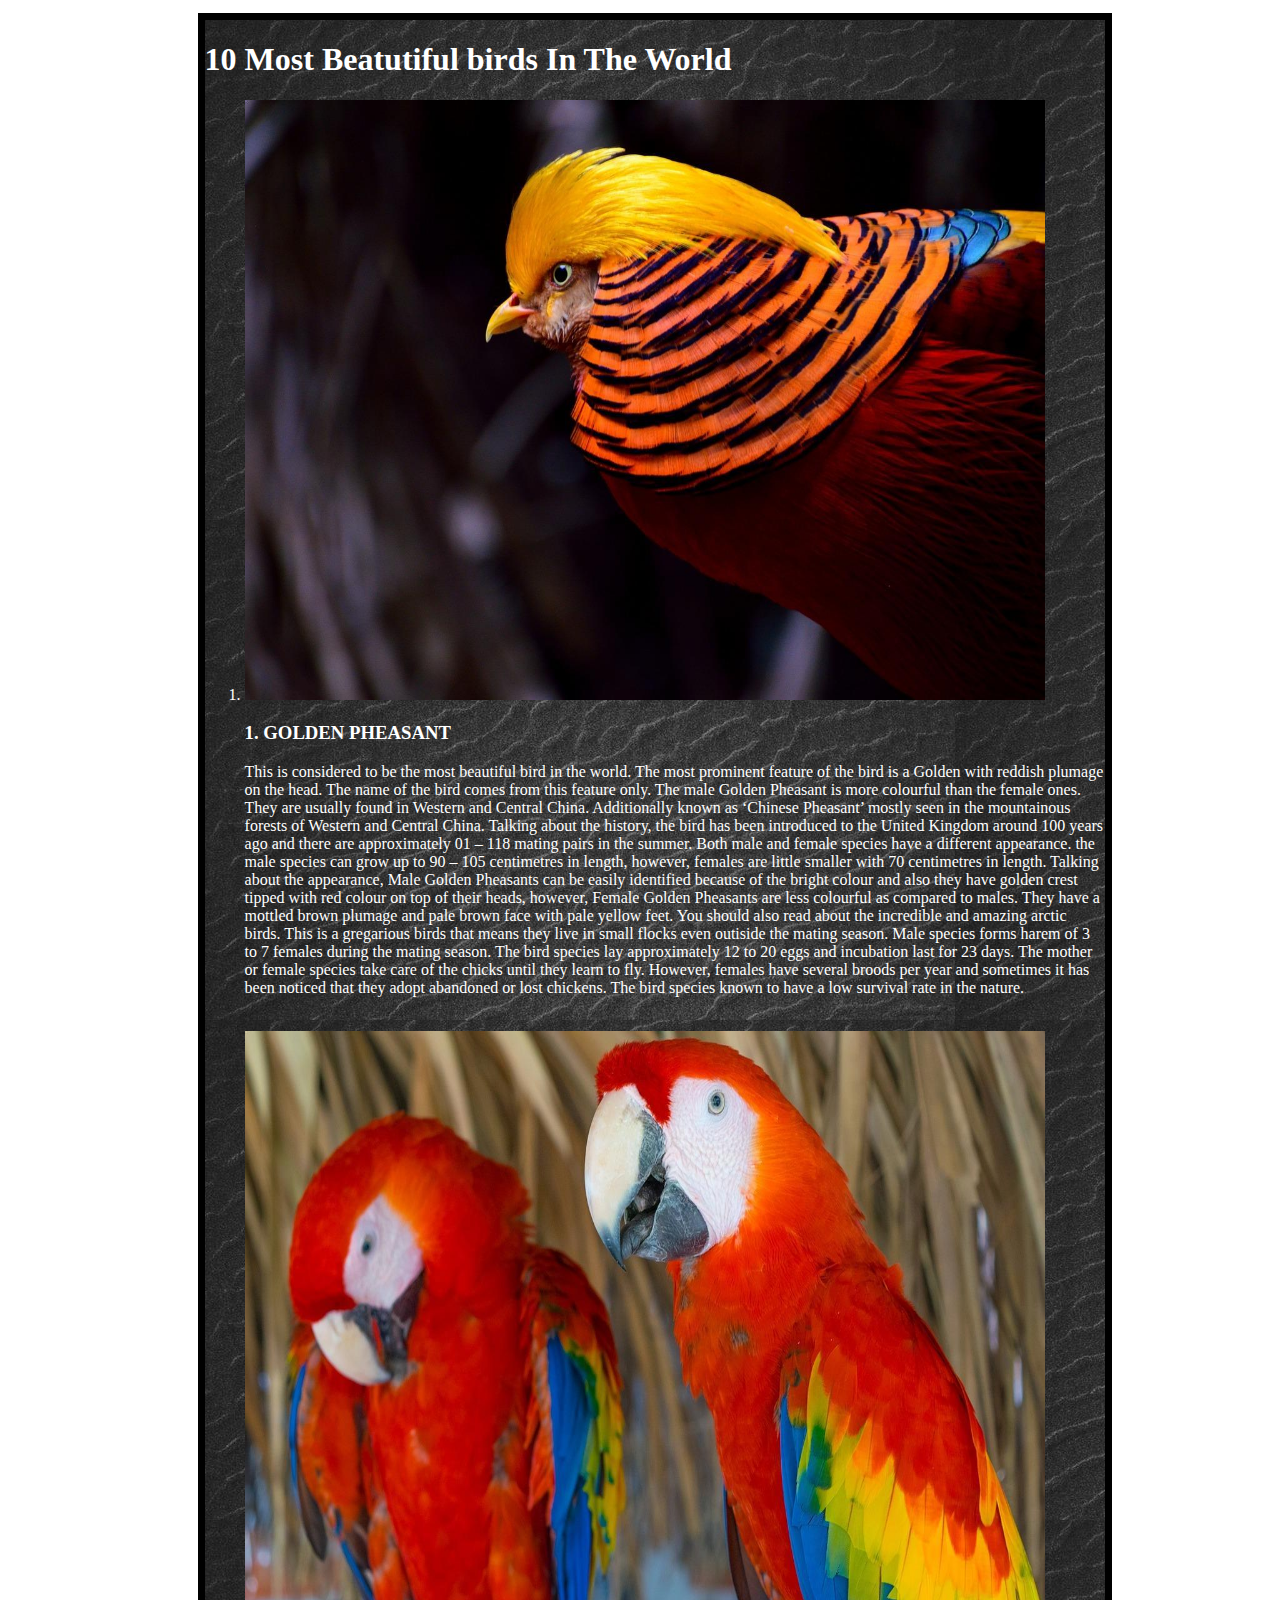
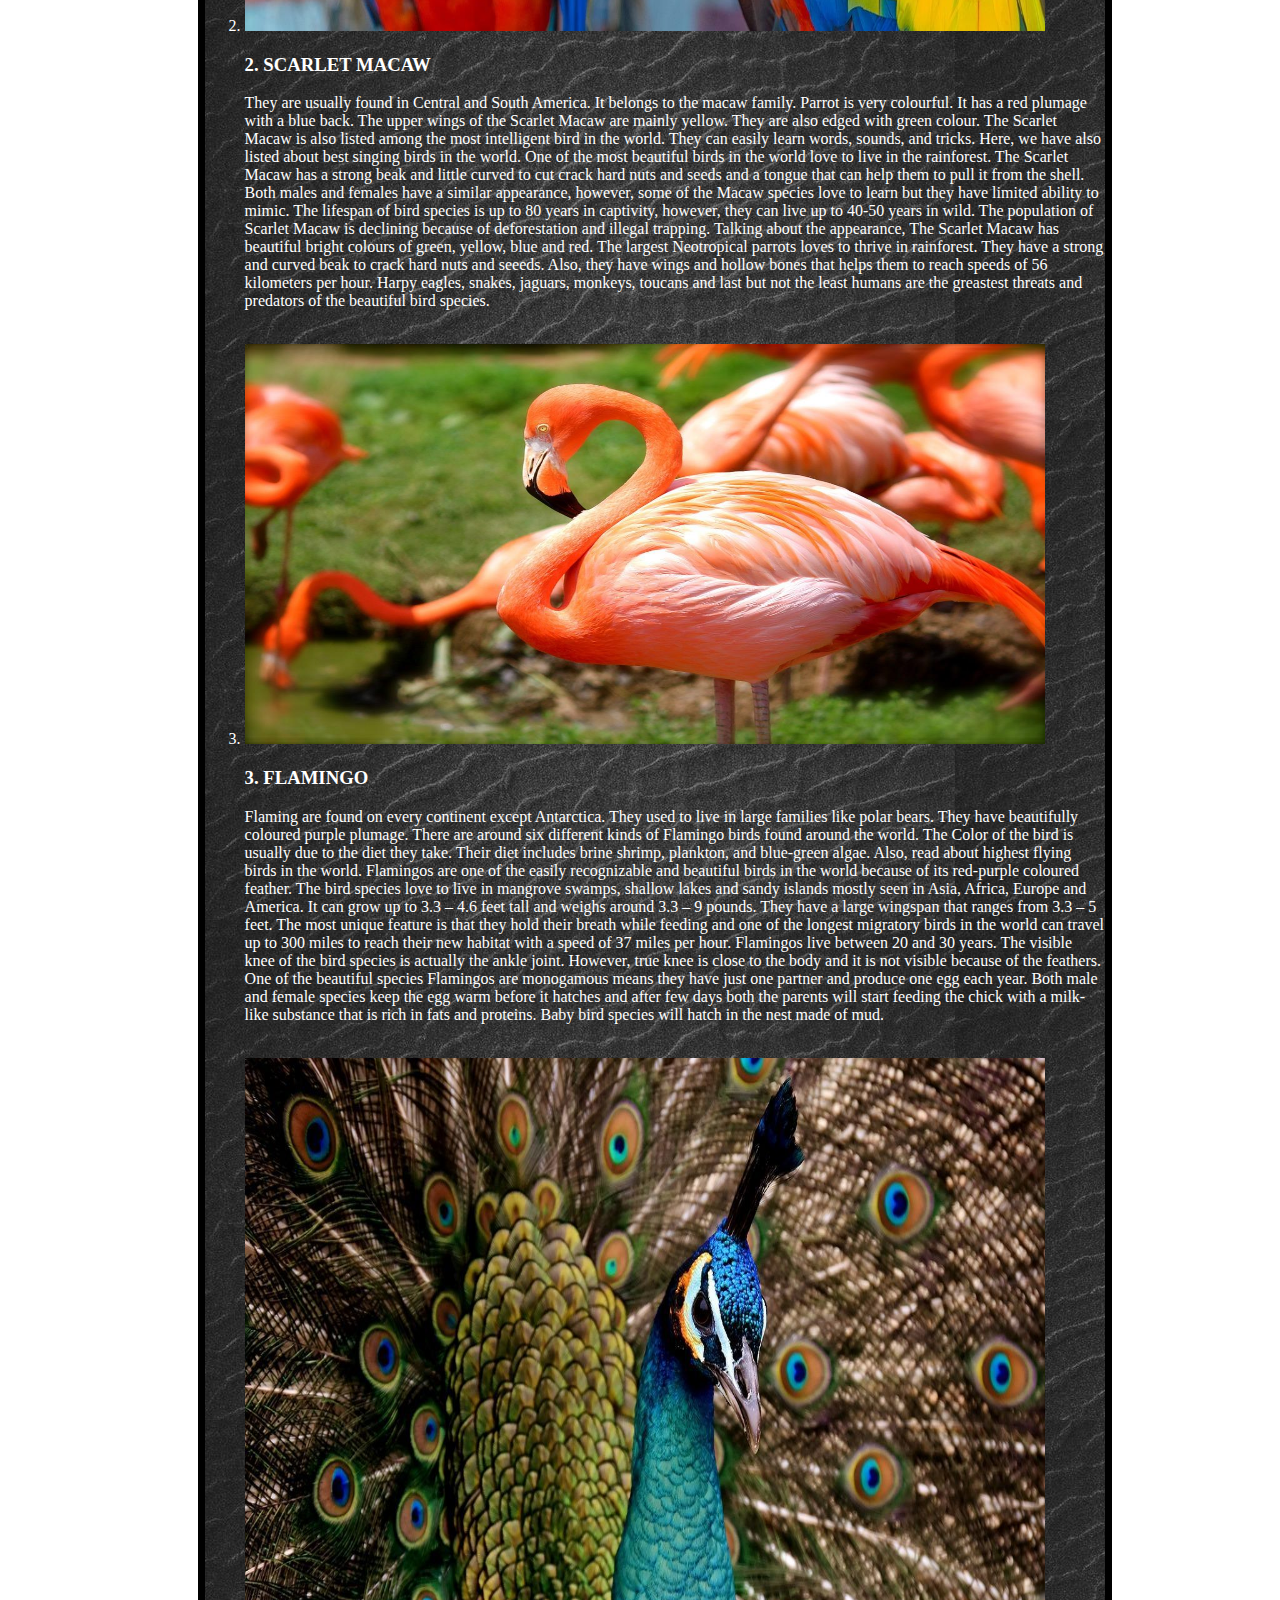
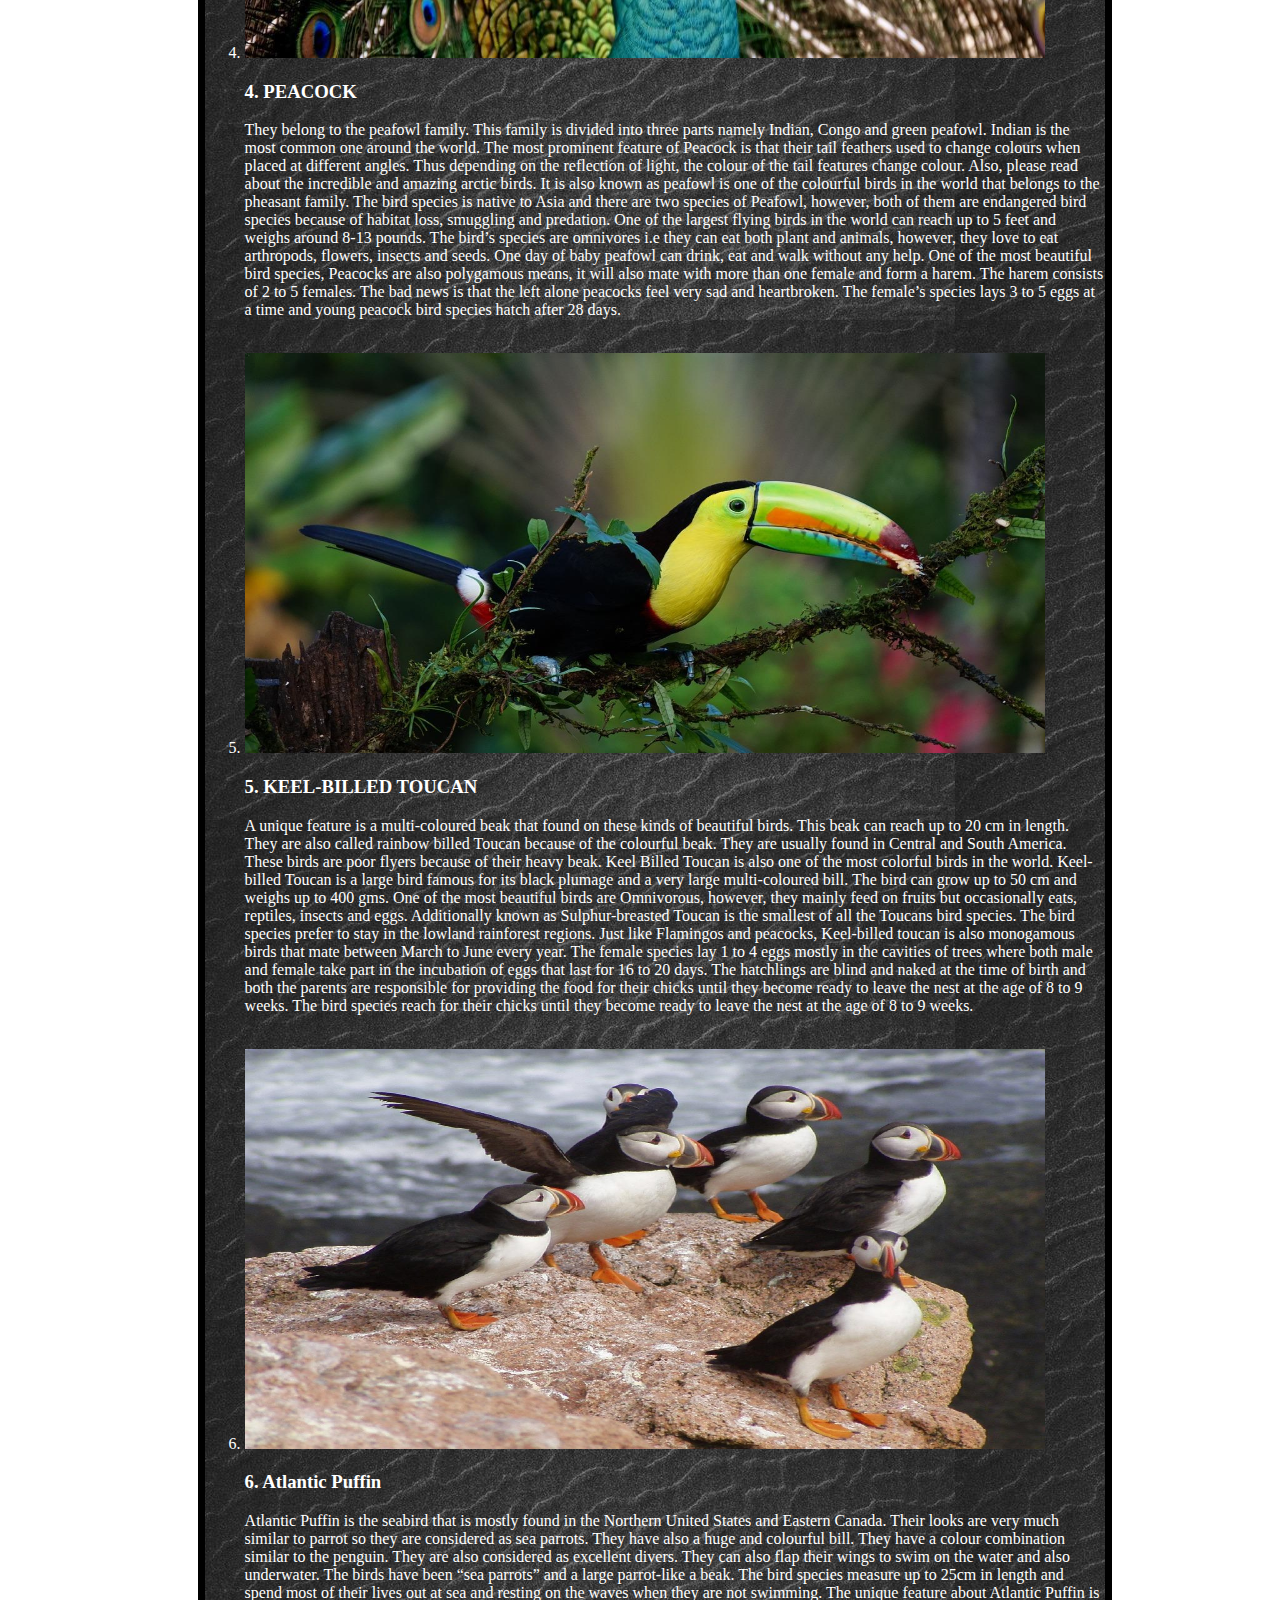
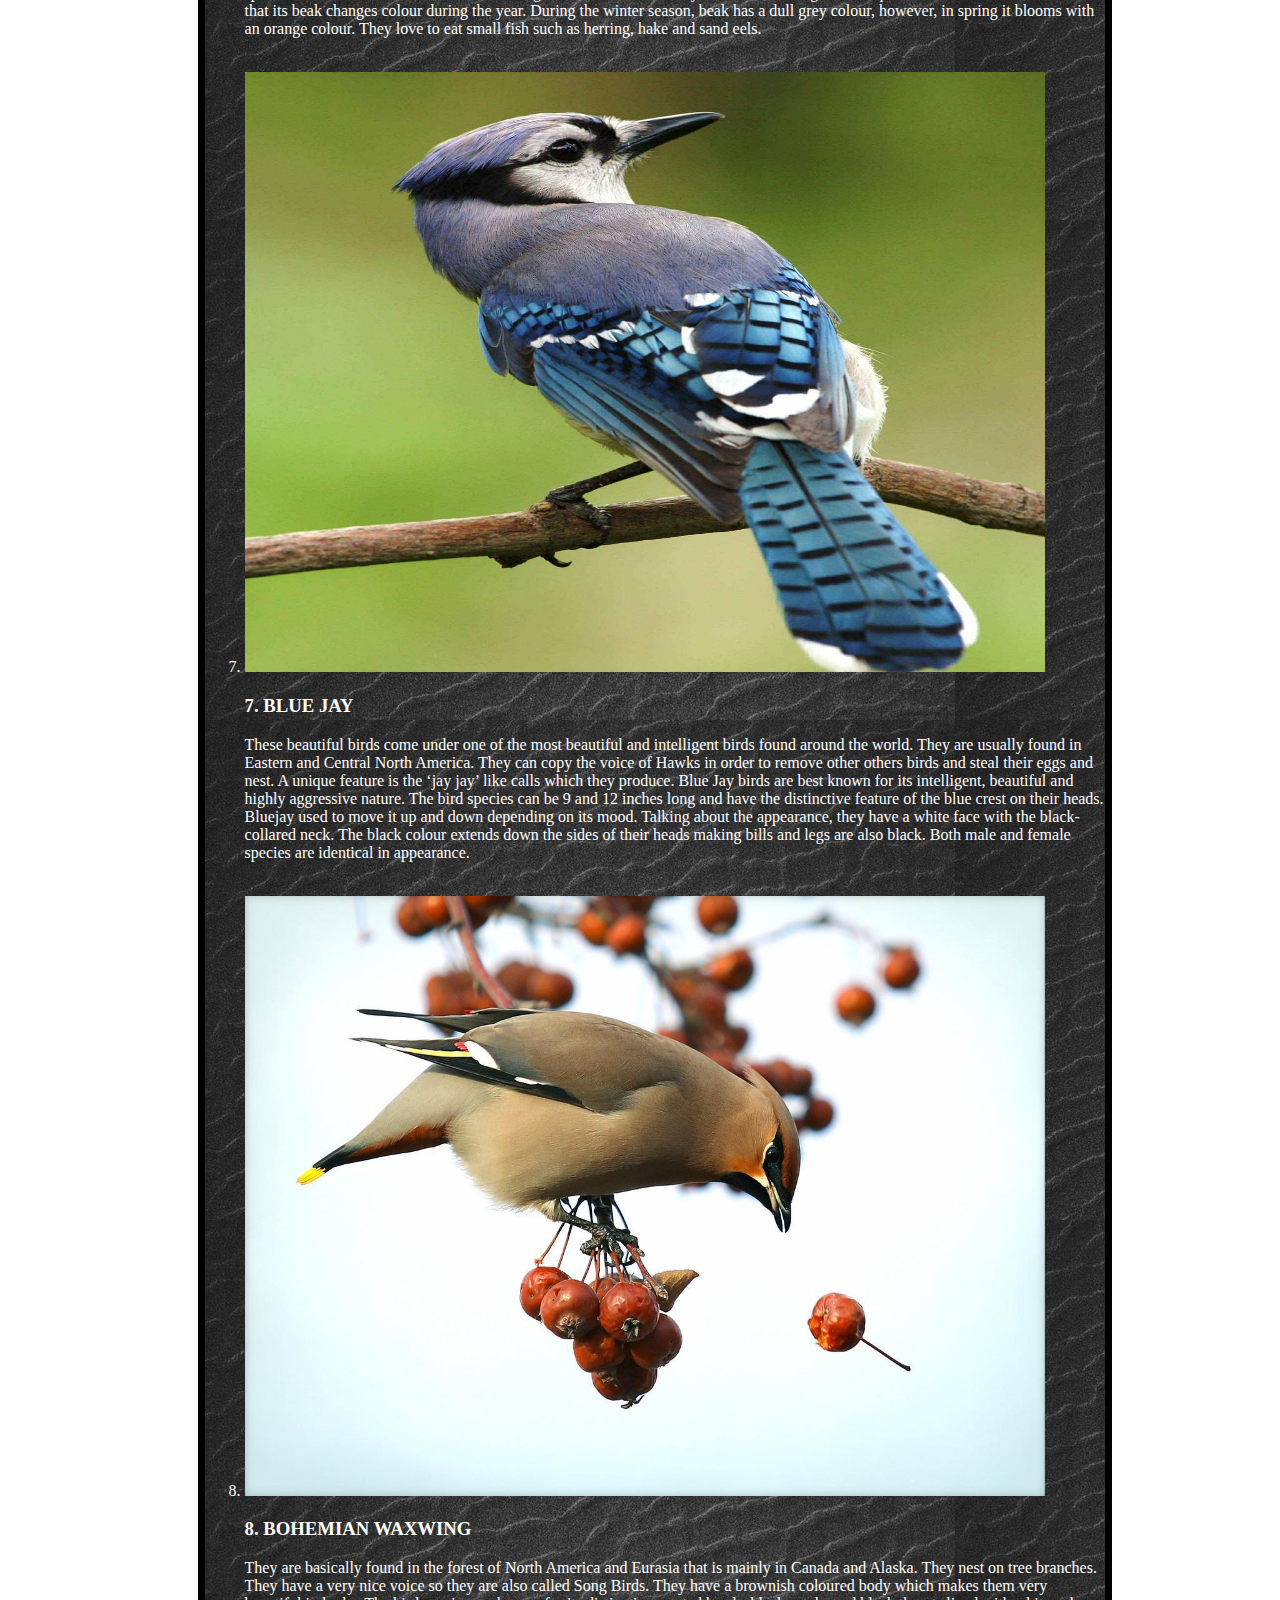
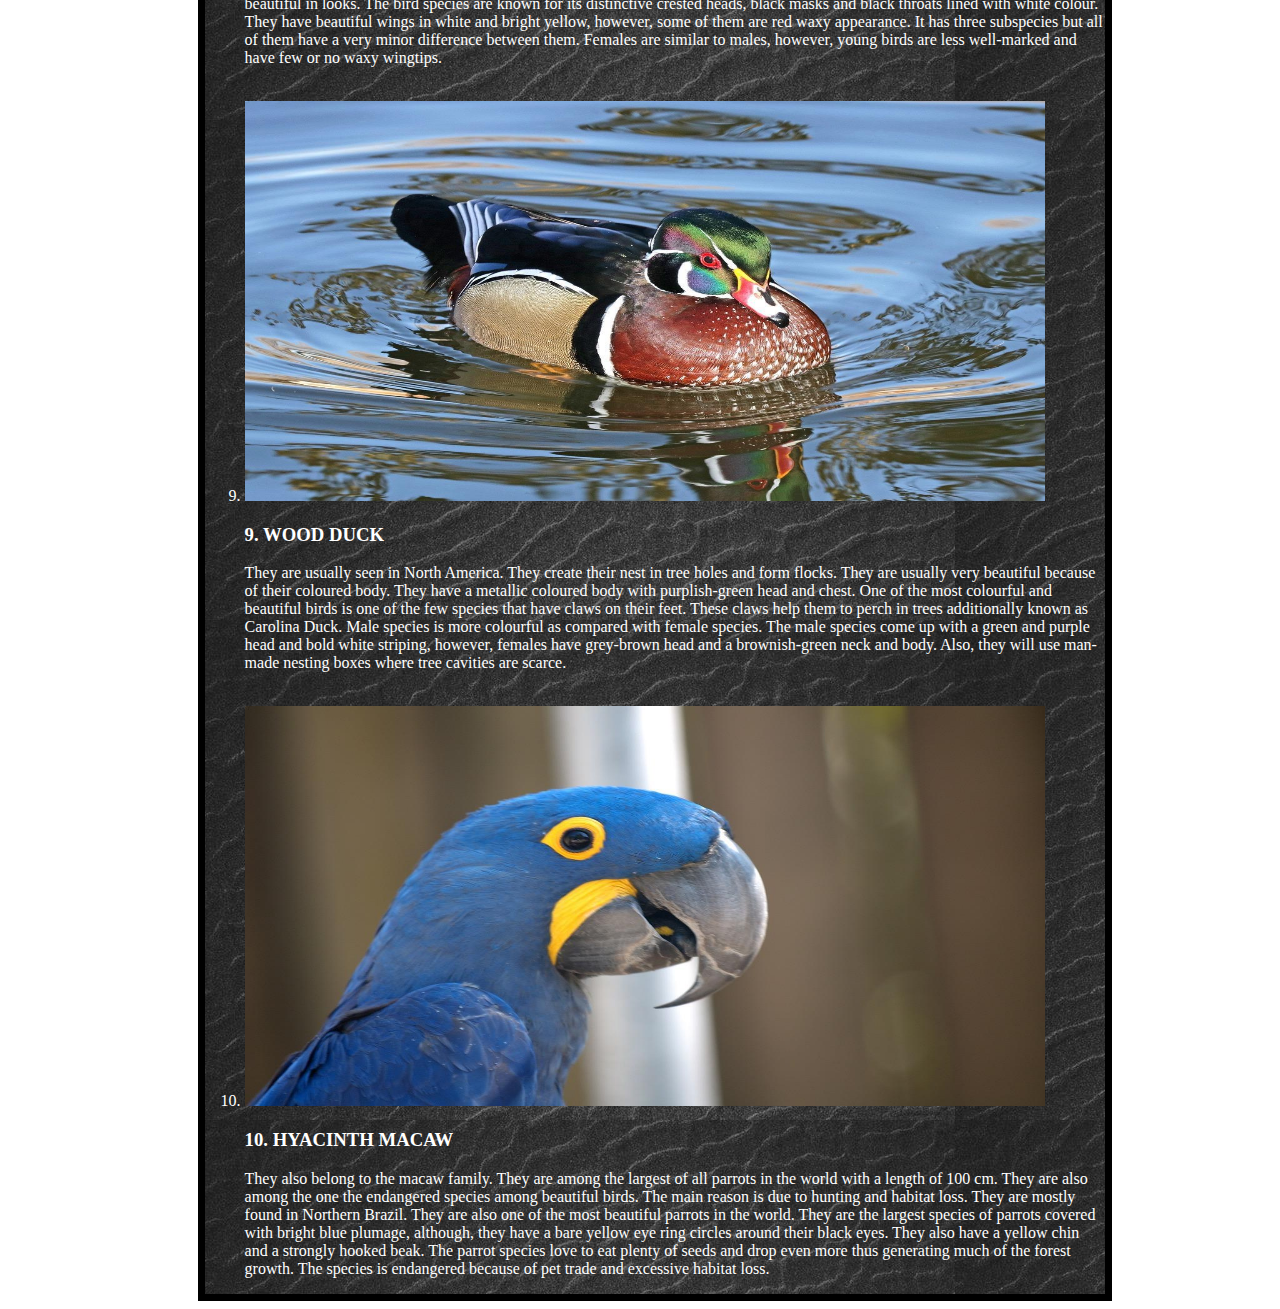
<file: HTML AND CSS/pets.html>
<!DOCTYPE html>
<html>
  <head>
    <title>birds</title>
    <link rel="stylesheet" type="text/css" href="image.css">
  </head>
  <body>
    
    <div class="pet">
        <h1>10 Most Beatutiful birds In The World</h1>
    <ol>
    <li><img src="birds/bird1.jpg" alt="birds/bird" style="width:800px;height:600px;"/></li>
    <h3>1. GOLDEN PHEASANT</h3>
    <p>This is considered to be the most beautiful bird in the world. The most prominent feature of the bird is a Golden with reddish plumage on the head. The name of the bird comes from this feature only. The male Golden Pheasant is more colourful than the female ones. They are usually found in Western and Central China. Additionally known as ‘Chinese Pheasant’ mostly seen in the mountainous forests of Western and Central China.

Talking about the history, the bird has been introduced to the United Kingdom around 100 years ago and there are approximately 01 – 118 mating pairs in the summer. Both male and female species have a different appearance. the male species can grow up to 90 – 105 centimetres in length, however, females are little smaller with 70 centimetres in length. Talking about the appearance, Male Golden Pheasants can be easily identified because of the bright colour and also they have golden crest tipped with red colour on top of their heads, however, Female Golden Pheasants are less colourful as compared to males. They have a mottled brown plumage and pale brown face with pale yellow feet. You should also read about the incredible and amazing arctic birds.

This is a gregarious birds that means they live in small flocks even outiside the mating season. Male species forms harem of 3 to 7 females during the mating season. The bird species lay approximately 12 to 20 eggs and incubation last for 23 days. The mother or female species take care of the chicks until they learn to fly. However, females have several broods per year and sometimes it has been noticed that they adopt abandoned or lost chickens. The bird species known to have a low survival rate in the nature.</p>
    <br>
    <li><img src="birds/bird2.jpg" alt="birds/bird" style="width:800px;height:600px;"/></li>
    <h3>2. SCARLET MACAW</h3>
    <p>They are usually found in Central and South America. It belongs to the macaw family. Parrot is very colourful. It has a red plumage with a blue back. The upper wings of the Scarlet Macaw are mainly yellow. They are also edged with green colour. The Scarlet Macaw is also listed among the most intelligent bird in the world. They can easily learn words, sounds, and tricks. Here, we have also listed about best singing birds in the world.

One of the most beautiful birds in the world love to live in the rainforest. The Scarlet Macaw has a strong beak and little curved to cut crack hard nuts and seeds and a tongue that can help them to pull it from the shell. Both males and females have a similar appearance, however, some of the Macaw species love to learn but they have limited ability to mimic. The lifespan of bird species is up to 80 years in captivity, however, they can live up to 40-50 years in wild. The population of Scarlet Macaw is declining because of deforestation and illegal trapping. Talking about the appearance, The Scarlet Macaw has beautiful bright colours of green, yellow, blue and red.

The largest Neotropical parrots loves to thrive in rainforest. They have a strong and curved beak to crack hard nuts and seeeds. Also, they have wings and hollow bones that helps them to reach speeds of 56 kilometers per hour. Harpy eagles, snakes, jaguars, monkeys, toucans and last but not the least humans are the greastest threats and predators of the beautiful bird species.</p>
    <br>
    <li><img src="birds/bird3.jpg" alt="birds/bird" style="width:800px;height:400px;"/></li>
    <h3>3. FLAMINGO</h3>
    <p>Flaming are found on every continent except Antarctica. They used to live in large families like polar bears. They have beautifully coloured purple plumage. There are around six different kinds of Flamingo birds found around the world.  The Color of the bird is usually due to the diet they take. Their diet includes brine shrimp, plankton, and blue-green algae. Also, read about highest flying birds in the world.

Flamingos are one of the easily recognizable and beautiful birds in the world because of its red-purple coloured feather. The bird species love to live in mangrove swamps, shallow lakes and sandy islands mostly seen in Asia, Africa, Europe and America. It can grow up to 3.3 – 4.6 feet tall and weighs around 3.3 – 9 pounds. They have a large wingspan that ranges from 3.3 – 5 feet. The most unique feature is that they hold their breath while feeding and one of the longest migratory birds in the world can travel up to 300 miles to reach their new habitat with a speed of 37 miles per hour. Flamingos live between 20 and 30 years.

The visible knee of the bird species is actually the ankle joint. However, true knee is close to the body and it is not visible because of the feathers. One of the beautiful species Flamingos are monogamous means they have just one partner and produce one egg each year. Both male and female species keep the egg warm before it hatches and after few days both the parents will start feeding the chick with a milk-like substance that is rich in fats and proteins. Baby bird species will hatch in the nest made of mud.</p>
    <br>
    <li><img src="birds/bird4.jpg" alt="birds/bird" style="width:800px;height:600px;"/></li>
    <h3>4. PEACOCK</h3>
    <p>They belong to the peafowl family. This family is divided into three parts namely Indian, Congo and green peafowl. Indian is the most common one around the world. The most prominent feature of Peacock is that their tail feathers used to change colours when placed at different angles. Thus depending on the reflection of light, the colour of the tail features change colour. Also, please read about the incredible and amazing arctic birds.

It is also known as peafowl is one of the colourful birds in the world that belongs to the pheasant family. The bird species is native to Asia and there are two species of Peafowl, however, both of them are endangered bird species because of habitat loss, smuggling and predation. One of the largest flying birds in the world can reach up to 5 feet and weighs around 8-13 pounds. The bird’s species are omnivores i.e they can eat both plant and animals, however, they love to eat arthropods, flowers, insects and seeds. One day of baby peafowl can drink, eat and walk without any help.

One of the most beautiful bird species, Peacocks are also polygamous means, it will also mate with more than one female and form a harem. The harem consists of 2 to 5 females. The bad news is that the left alone peacocks feel very sad and heartbroken. The female’s species lays 3 to 5 eggs at a time and young peacock bird species hatch after 28 days.</p>
    <br>
    <li><img src="birds/bird5.jpg" alt="birds/bird" style="width:800px;height:400px;"/></li>
    <h3>    5. KEEL-BILLED TOUCAN</h3>
    <p>A unique feature is a multi-coloured beak that found on these kinds of beautiful birds. This beak can reach up to 20 cm in length. They are also called rainbow billed Toucan because of the colourful beak. They are usually found in Central and South America. These birds are poor flyers because of their heavy beak. Keel Billed Toucan is also one of the most colorful birds in the world.

Keel-billed Toucan is a large bird famous for its black plumage and a very large multi-coloured bill. The bird can grow up to 50 cm and weighs up to 400 gms. One of the most beautiful birds are Omnivorous, however, they mainly feed on fruits but occasionally eats, reptiles, insects and eggs. Additionally known as Sulphur-breasted Toucan is the smallest of all the Toucans bird species. The bird species prefer to stay in the lowland rainforest regions.

Just like Flamingos and peacocks, Keel-billed toucan is also monogamous birds that mate between March to June every year. The female species lay 1 to 4 eggs mostly in the cavities of trees where both male and female take part in the incubation of eggs that last for 16 to 20 days. The hatchlings are blind and naked at the time of birth and both the parents are responsible for providing the food for their chicks until they become ready to leave the nest at the age of 8 to 9 weeks. The bird species reach for their chicks until they become ready to leave the nest at the age of 8 to 9 weeks.</p>
    <br>
    <li><img src="birds/bird6.jpg" alt="birds/bird" style="width:800px;height:400px;"/></li>
    <h3>6. Atlantic Puffin</h3>
    <p>Atlantic Puffin is the seabird that is mostly found in the Northern United States and Eastern Canada. Their looks are very much similar to parrot so they are considered as sea parrots. They have also a huge and colourful bill. They have a colour combination similar to the penguin. They are also considered as excellent divers. They can also flap their wings to swim on the water and also underwater. The birds have been “sea parrots” and a large parrot-like a beak. The bird species measure up to 25cm in length and spend most of their lives out at sea and resting on the waves when they are not swimming. The unique feature about Atlantic Puffin is that its beak changes colour during the year. During the winter season, beak has a dull grey colour, however, in spring it blooms with an orange colour. They love to eat small fish such as herring, hake and sand eels.</p>
    <br>
    <li><img src="birds/bird7.jpg" alt="birds/bird" style="width:800px;height:600px;"/></li>
    <h3> 7. BLUE JAY</h3>
    <p>These beautiful birds come under one of the most beautiful and intelligent birds found around the world. They are usually found in Eastern and Central North America. They can copy the voice of Hawks in order to remove other others birds and steal their eggs and nest. A unique feature is the ‘jay jay’ like calls which they produce. Blue Jay birds are best known for its intelligent, beautiful and highly aggressive nature.

The bird species can be 9 and 12 inches long and have the distinctive feature of the blue crest on their heads. Bluejay used to move it up and down depending on its mood. Talking about the appearance, they have a white face with the black-collared neck. The black colour extends down the sides of their heads making bills and legs are also black. Both male and female species are identical in appearance.</p>
    <br>
    <li><img src="birds/bird8.jpg" alt="birds/bird" style="width:800px;height:600px;"/></li>
    <h3>8. BOHEMIAN WAXWING</h3>
    <p>They are basically found in the forest of North America and Eurasia that is mainly in Canada and Alaska. They nest on tree branches. They have a very nice voice so they are also called Song Birds. They have a brownish coloured body which makes them very beautiful in looks. The bird species are known for its distinctive crested heads, black masks and black throats lined with white colour.

They have beautiful wings in white and bright yellow, however, some of them are red waxy appearance. It has three subspecies but all of them have a very minor difference between them. Females are similar to males, however, young birds are less well-marked and have few or no waxy wingtips.</p>
    <br>
    <li><img src="birds/bird9.jpg" alt="birds/bird" style="width:800px;height:400px;"/></li>
    <h3>9. WOOD DUCK</h3>
    <p>They are usually seen in North America. They create their nest in tree holes and form flocks. They are usually very beautiful because of their coloured body. They have a metallic coloured body with purplish-green head and chest. One of the most colourful and beautiful birds is one of the few species that have claws on their feet.

These claws help them to perch in trees additionally known as Carolina Duck. Male species is more colourful as compared with female species. The male species come up with a green and purple head and bold white striping, however, females have grey-brown head and a brownish-green neck and body. Also, they will use man-made nesting boxes where tree cavities are scarce.</p>
    <br>
    <li><img src="birds/bird10.jpg" alt="birds/bird" style="width:800px;height:400px;"/></li>
    <h3>10. HYACINTH MACAW</h3>
    <p>They also belong to the macaw family. They are among the largest of all parrots in the world with a length of 100 cm. They are also among the one the endangered species among beautiful birds. The main reason is due to hunting and habitat loss. They are mostly found in Northern Brazil.  They are also one of the most beautiful parrots in the world.

They are the largest species of parrots covered with bright blue plumage, although, they have a bare yellow eye ring circles around their black eyes. They also have a yellow chin and a strongly hooked beak. The parrot species love to eat plenty of seeds and drop even more thus generating much of the forest growth. The species is endangered because of pet trade and excessive habitat loss.

</p>
  </ol>
</div>
  </body>
</html>
</file>
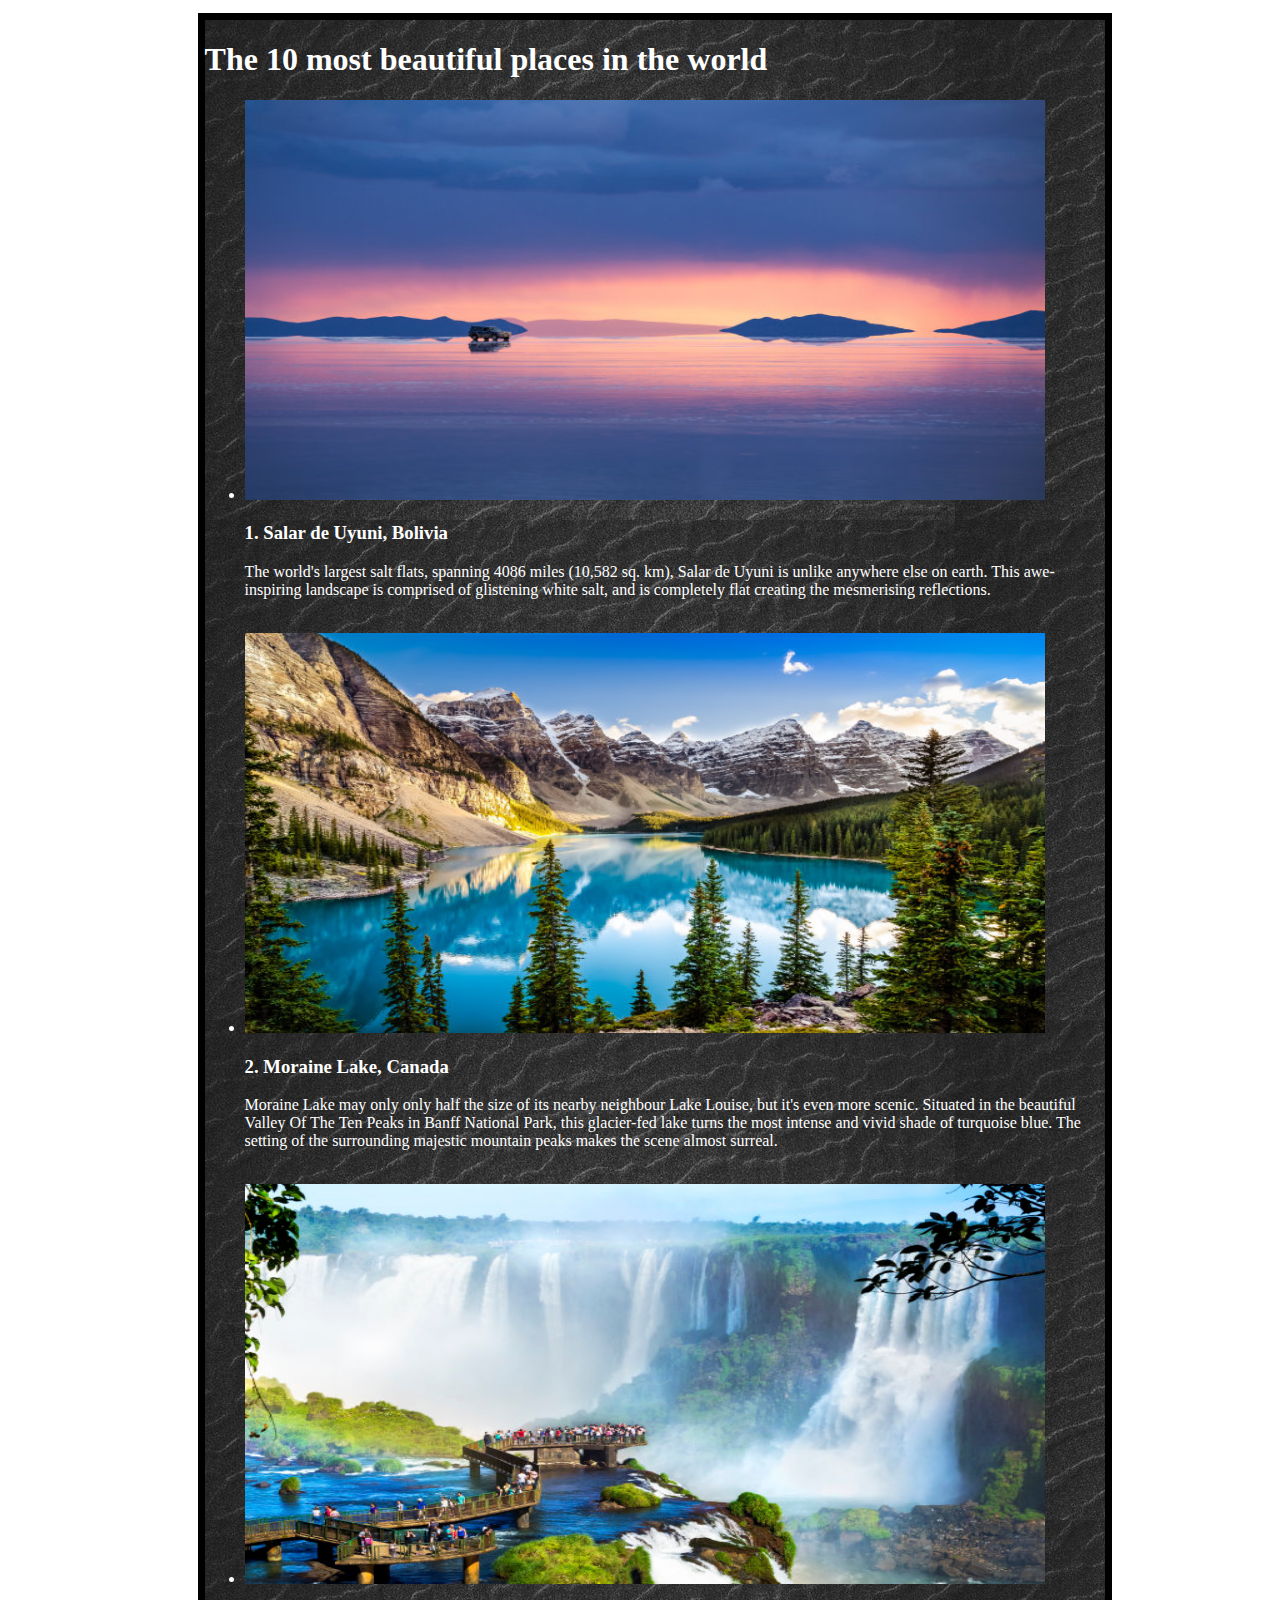
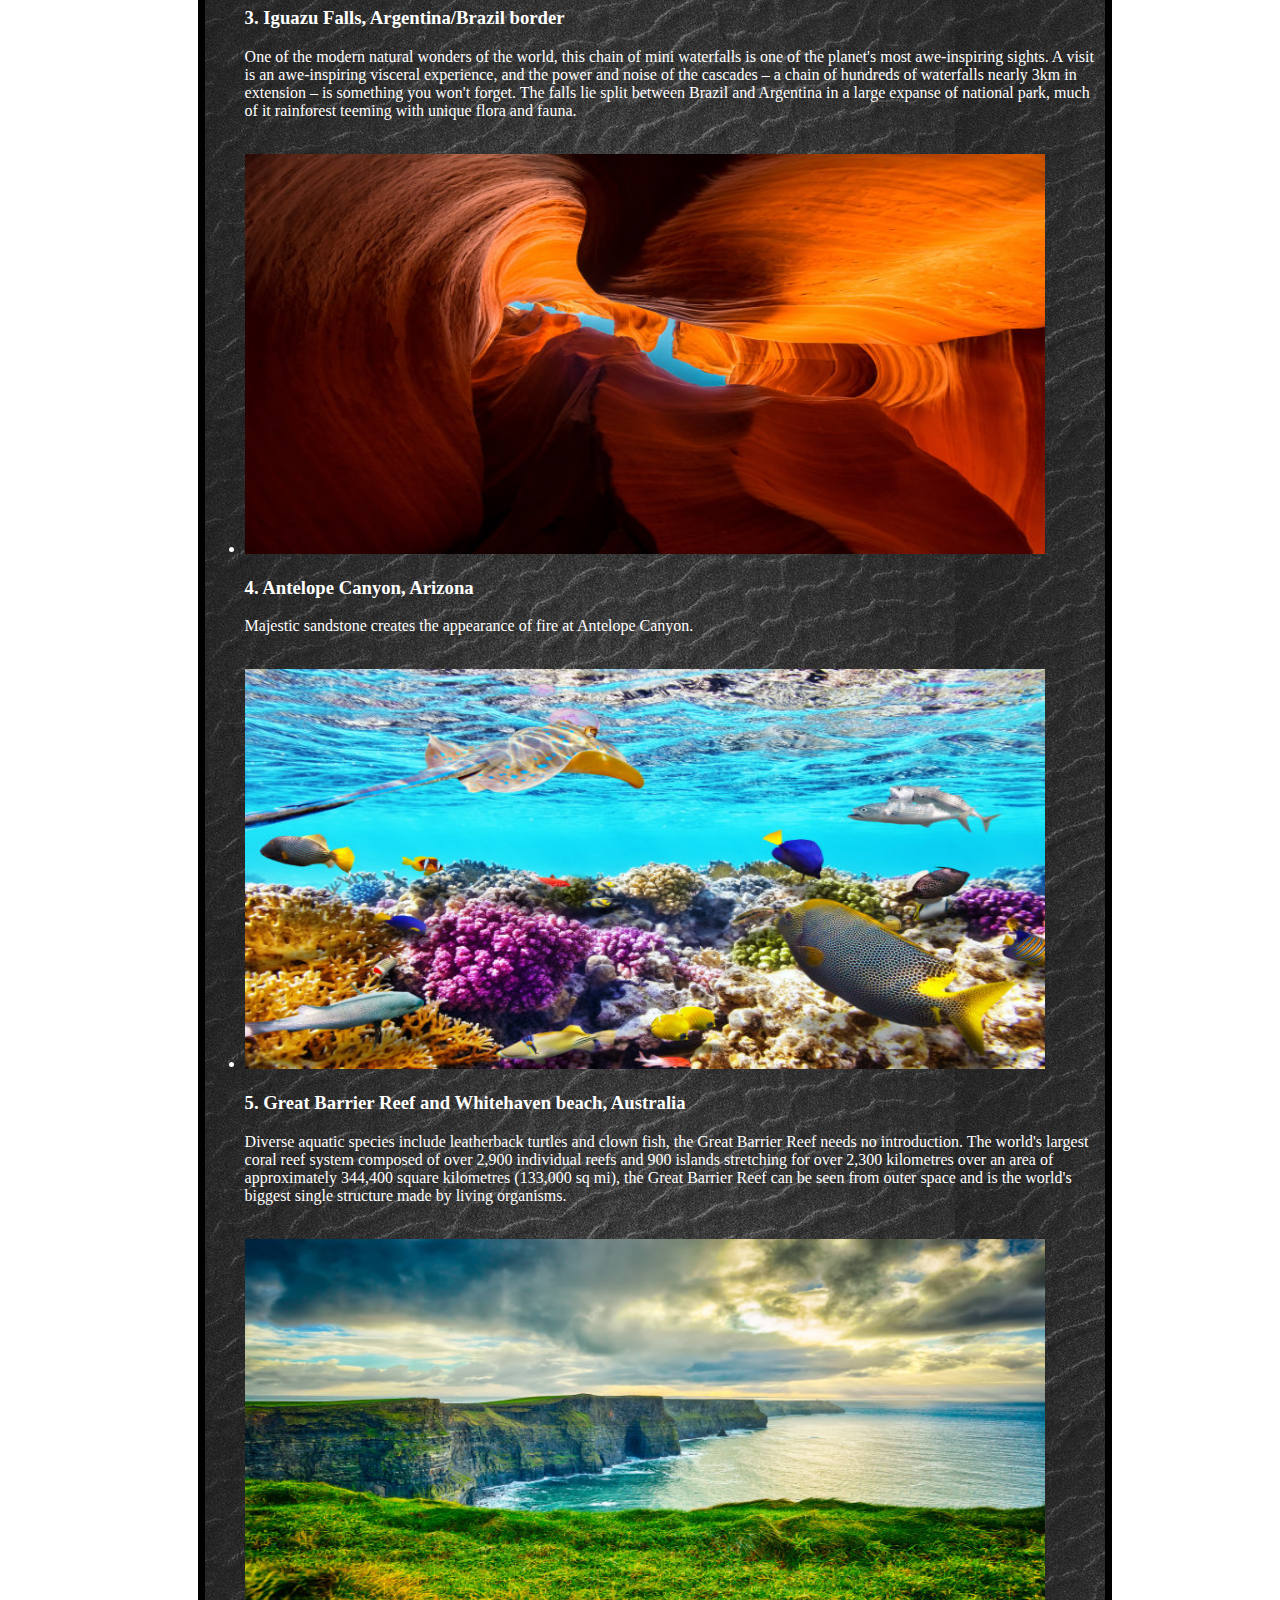
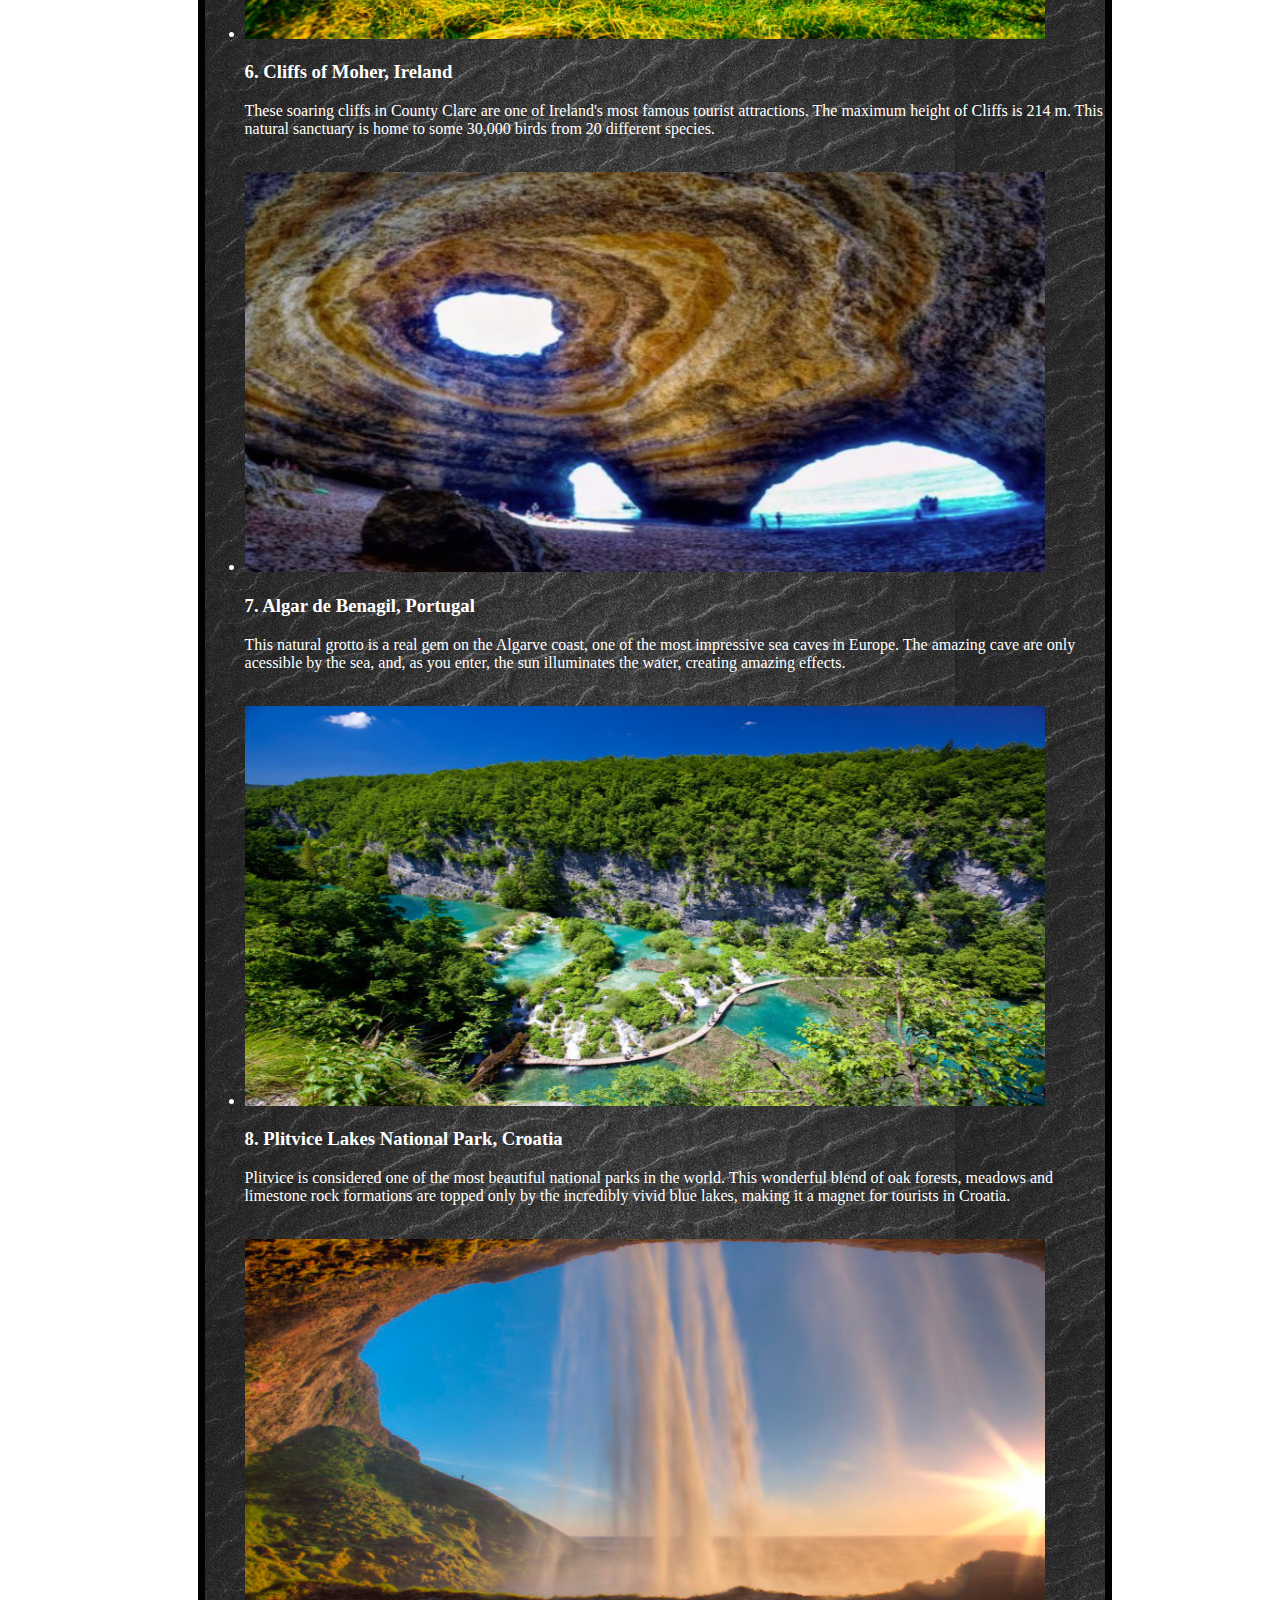
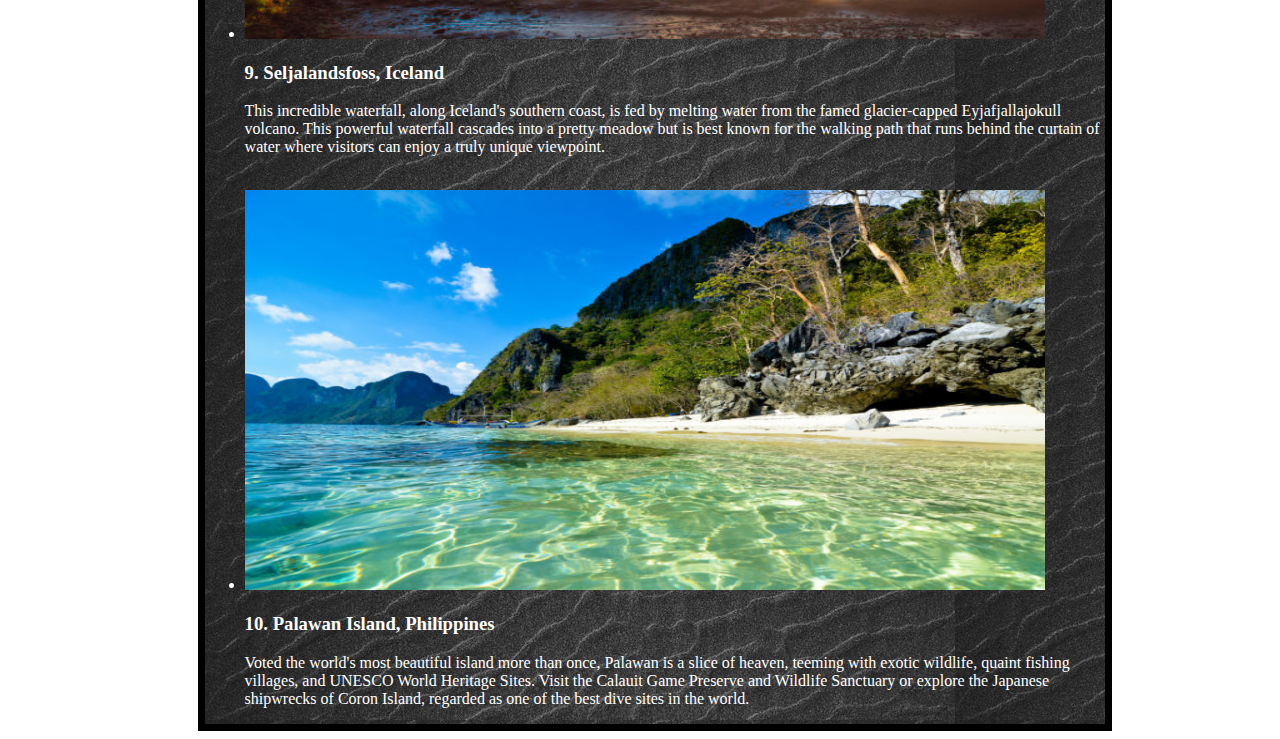
<file: HTML AND CSS/scenary.html>
<!DOCTYPE html>
<html>
  <head>
    <title>scenary</title>
    <link rel="stylesheet" type="text/css" href="image.css">
  </head>
  <body>
   
    <div class="scenary">
       <h1>The 10 most beautiful places in the world</h1>
    <ul>
    <li><img src="scenary/scenary10.jpg" alt=" scenary" style="width:800px;height:400px;"/></li>
    <h3>1. Salar de Uyuni, Bolivia</h3>
    <p>The world's largest salt flats, spanning 4086 miles (10,582 sq. km), Salar de Uyuni is unlike anywhere else on earth. This awe-inspiring landscape is comprised of glistening white salt, and is completely flat creating the mesmerising reflections.</p>
    <br>
    <li><img src="scenary/scenary9.jpg" alt="scenary" style="width:800px;height:400px;"/></li>
    <h3>2. Moraine Lake, Canada</h3>
    <p>Moraine Lake may only only half the size of its nearby neighbour Lake Louise, but it's even more scenic. Situated in the beautiful Valley Of The Ten Peaks in Banff National Park, this glacier-fed lake turns the most intense and vivid shade of turquoise blue. The setting of the surrounding majestic mountain peaks makes the scene almost surreal.</p>
    <br>
    <li><img src="scenary/scenary8.jpg" alt="scenary" style="width:800px;height:400px;"/></li>
    <h3>3. Iguazu Falls, Argentina/Brazil border</h3>
    <p>One of the modern natural wonders of the world, this chain of mini waterfalls is one of the planet's most awe-inspiring sights. A visit is an awe-inspiring visceral experience, and the power and noise of the cascades – a chain of hundreds of waterfalls nearly 3km in extension – is something you won't forget. The falls lie split between Brazil and Argentina in a large expanse of national park, much of it rainforest teeming with unique flora and fauna.</p>
    <br>
    <li><img src="scenary/scenary7.jpg" alt="scenary" style="width:800px;height:400px;"/></li>
    <h3>4. Antelope Canyon, Arizona</h3>
    <p>Majestic sandstone creates the appearance of fire at Antelope Canyon.</p>
    <br>
    <li><img src="scenary/scenary6.jpg" alt="scenary" style="width:800px;height:400px;"/></li>
    <h3>5. Great Barrier Reef and Whitehaven beach, Australia</h3>
    <p>Diverse aquatic species include leatherback turtles and clown fish, the Great Barrier Reef needs no introduction. The world's largest coral reef system composed of over 2,900 individual reefs and 900 islands stretching for over 2,300 kilometres over an area of approximately 344,400 square kilometres (133,000 sq mi), the Great Barrier Reef can be seen from outer space and is the world's biggest single structure made by living organisms.</p>
    <br>
    <li><img src="scenary/scenary5.jpg" alt="scenary" style="width:800px;height:400px;"/></li>
    <h3>6. Cliffs of Moher, Ireland</h3>
    <P>These soaring cliffs in County Clare are one of Ireland's most famous tourist attractions. The maximum height of Cliffs is 214 m. This natural sanctuary is home to some 30,000 birds from 20 different species.</P>
    <br>
    <li><img src="scenary/scenary4.jpg" alt="scenary" style="width:800px;height:400px;"/></li>
    <h3>7. Algar de Benagil, Portugal</h3>
    <p>This natural grotto is a real gem on the Algarve coast, one of the most impressive sea caves in Europe. The amazing cave are only acessible by the sea, and, as you enter, the sun illuminates the water, creating amazing effects.</p>
    <br>
    <li><img src="scenary/scenary3.jpg" alt="scenary" style="width:800px;height:400px;"/></li>
    <h3>8. Plitvice Lakes National Park, Croatia</h3>
    <p>Plitvice is considered one of the most beautiful national parks in the world. This wonderful blend of oak forests, meadows and limestone rock formations are topped only by the incredibly vivid blue lakes, making it a magnet for tourists in Croatia.</p>
    <br>
    <li><img src="scenary/scenary2.jpg" alt="scenary" style="width:800px;height:400px;"/></li>
    <h3>9. Seljalandsfoss, Iceland</h3>
    <p>This incredible waterfall, along Iceland's southern coast, is fed by melting water from the famed glacier-capped Eyjafjallajokull volcano. This powerful waterfall cascades into a pretty meadow but is best known for the walking path that runs behind the curtain of water where visitors can enjoy a truly unique viewpoint.</p>
    <br>
    <li><img src="scenary/scenary1.jpg" alt="scenary" style="width:800px;height:400px;"/></li>
    <h3>10. Palawan Island, Philippines</h3>
    <p>Voted the world's most beautiful island more than once, Palawan is a slice of heaven, teeming with exotic wildlife, quaint fishing villages, and UNESCO World Heritage Sites. Visit the Calauit Game Preserve and Wildlife Sanctuary or explore the Japanese shipwrecks of Coron Island, regarded as one of the best dive sites in the world.</p>
  </ul>
  </div>
  </body>
</html>
</file>
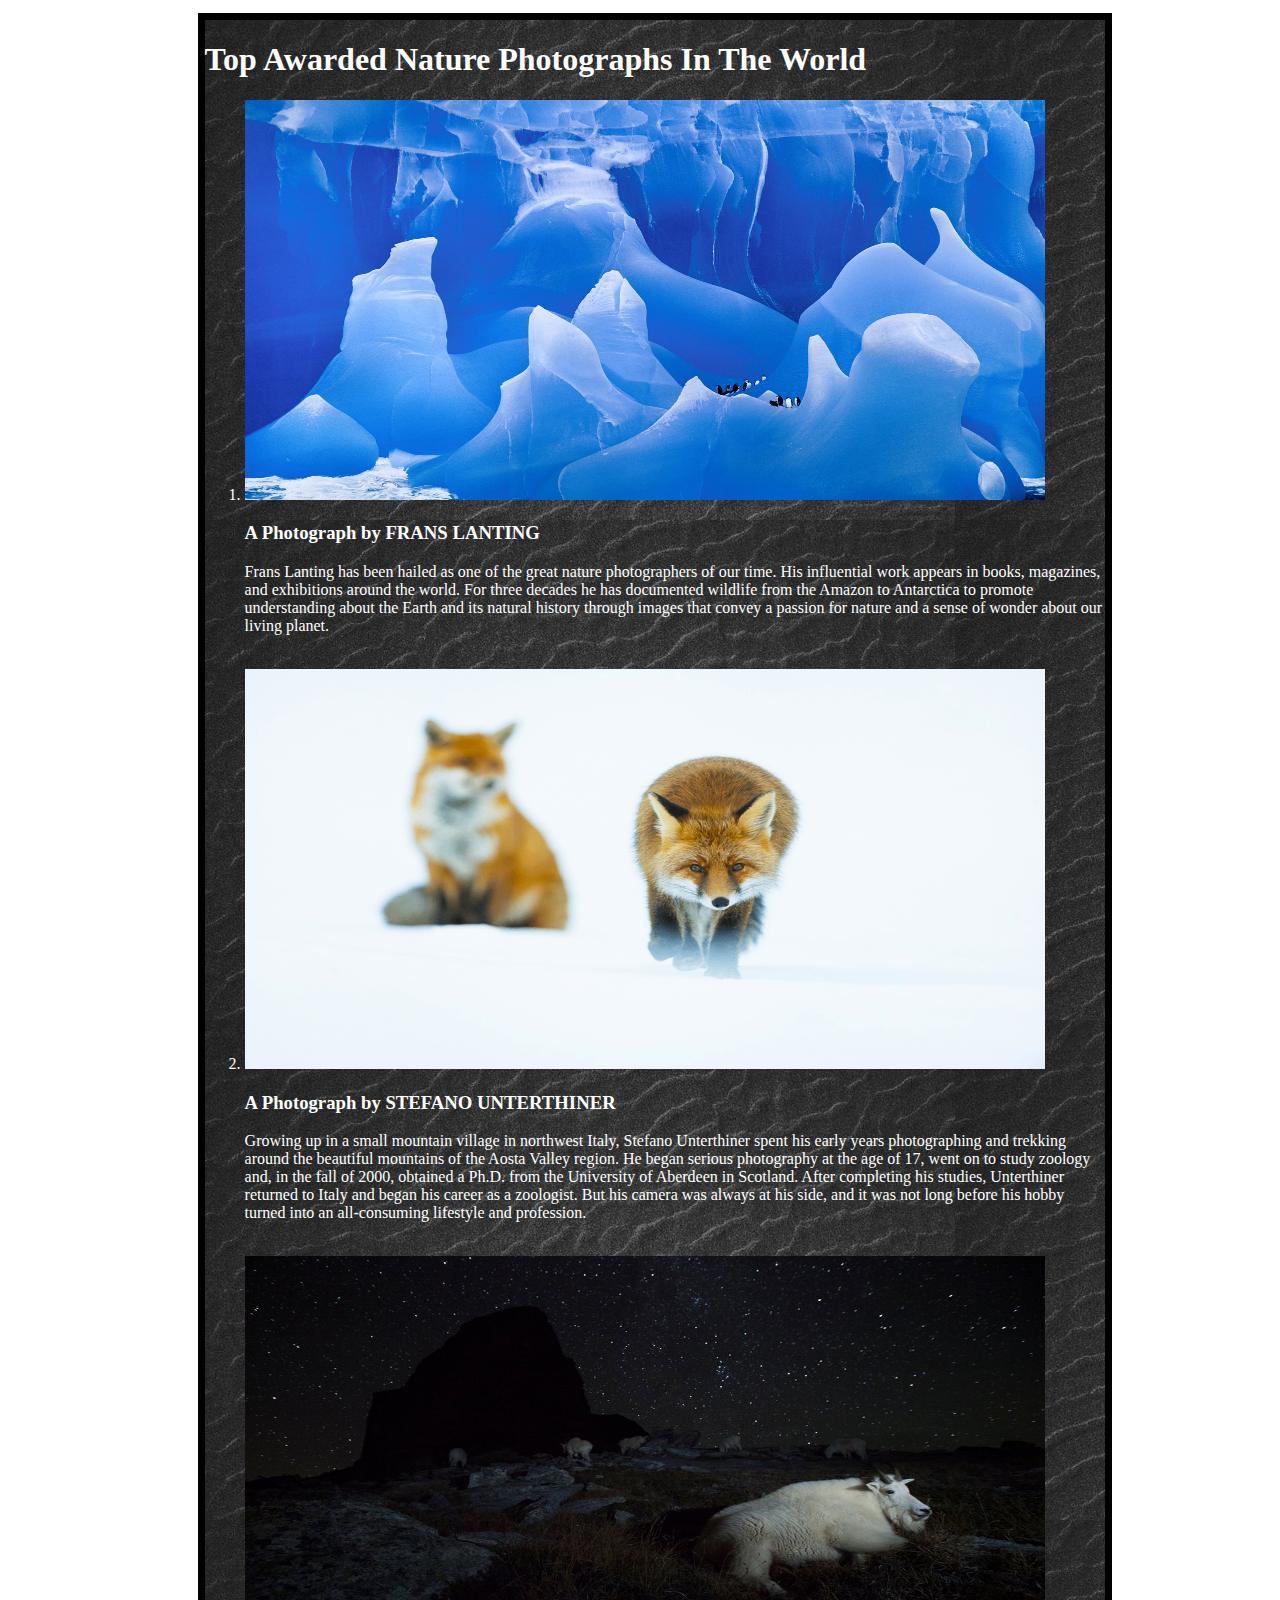
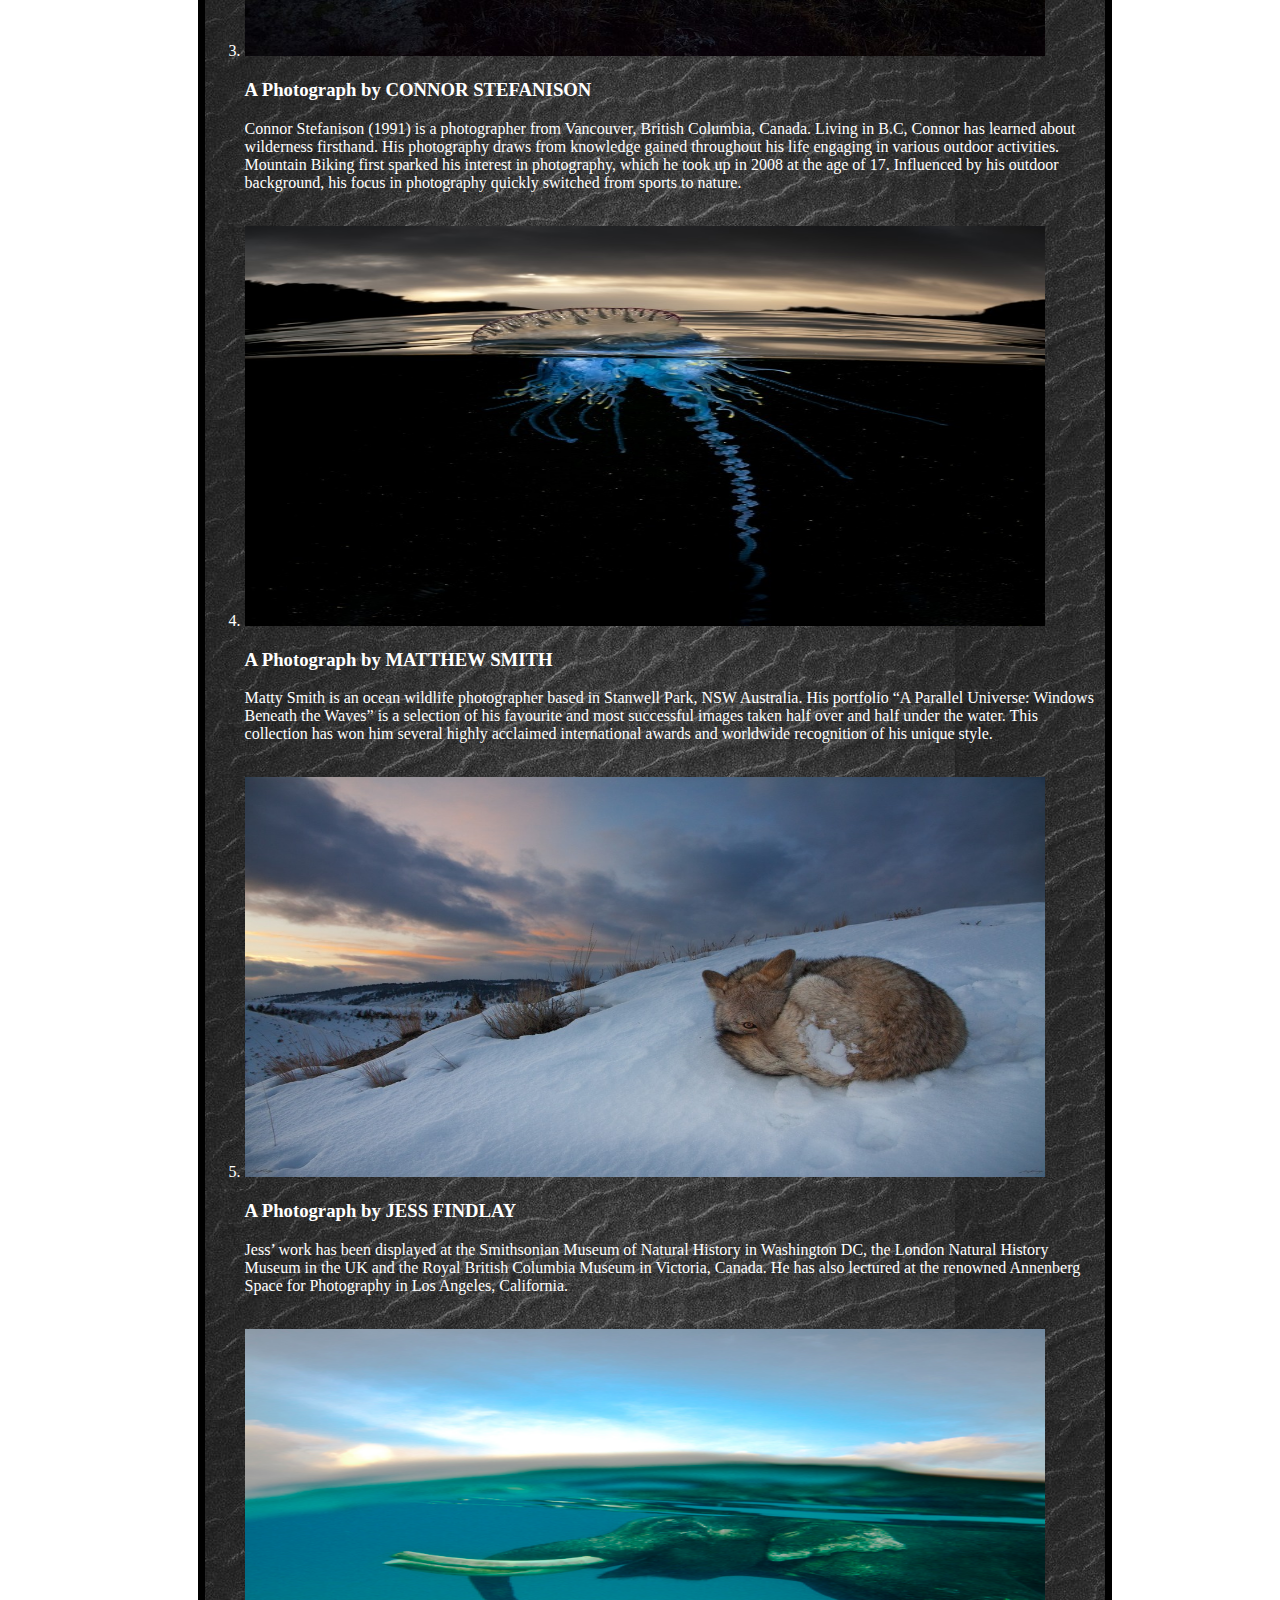
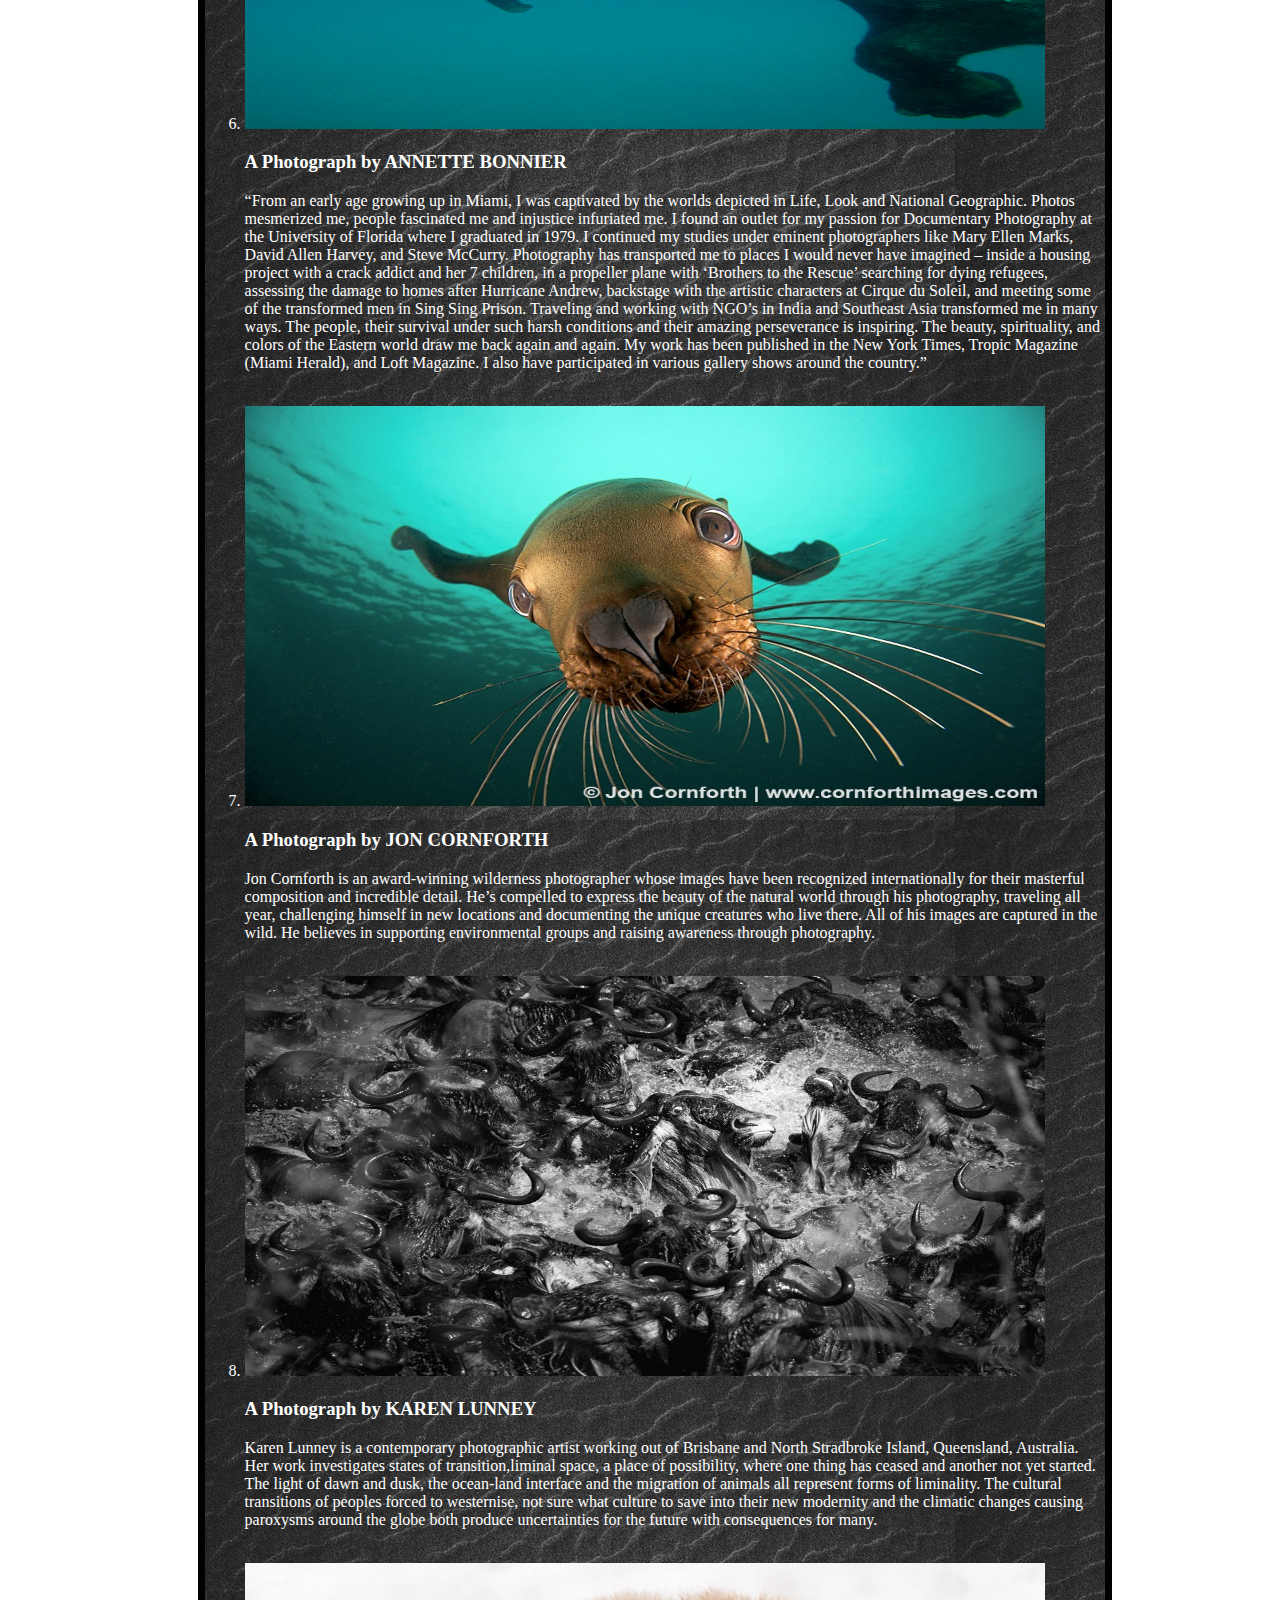
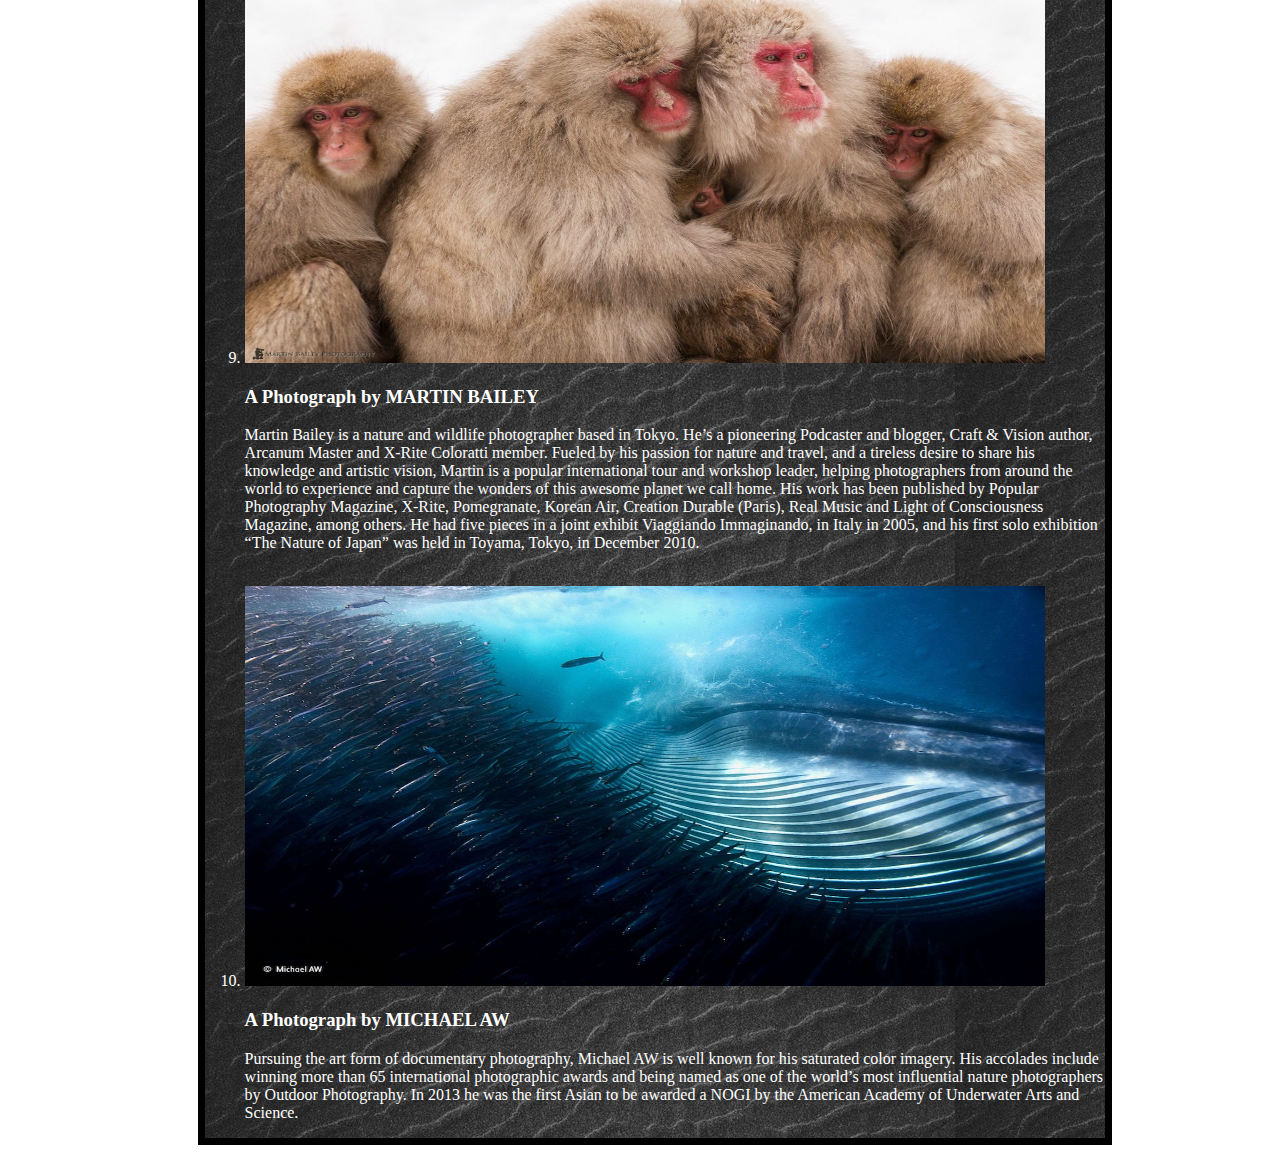
<file: HTML AND CSS/wildlife.html>
<!DOCTYPE html>
<html>
  <head>
    <title>wildlife</title>
    <link rel="stylesheet" type="text/css" href="image.css">
  </head>
  <body>
    
    <div class="photo">
        <h1>Top Awarded Nature Photographs In The World</h1>
    <ol>
    <li><img src="wildlife/w1.jpg"  alt="top photo" style="width:800px;height:400px;"/></li>
    <h3>A Photograph by FRANS LANTING</h3>
    <p>Frans Lanting has been hailed as one of the great nature photographers of our time. His influential work appears in books, magazines, and exhibitions around the world.

For three decades he has documented wildlife from the Amazon to Antarctica to promote understanding about the Earth and its natural history through images that convey a passion for nature and a sense of wonder about our living planet.</p>
    <br>
    <li><img src="wildlife/w2.png"  alt="top photo" style="width:800px;height:400px;"/></li>
    <h3> A Photograph by STEFANO UNTERTHINER</h3>
    <p>Growing up in a small mountain village in northwest Italy, Stefano Unterthiner spent his early years photographing and trekking around the beautiful mountains of the Aosta Valley region. He began serious photography at the age of 17, went on to study zoology and, in the fall of 2000, obtained a Ph.D. from the University of Aberdeen in Scotland. After completing his studies, Unterthiner returned to Italy and began his career as a zoologist. But his camera was always at his side, and it was not long before his hobby turned into an all-consuming lifestyle and profession.</p>
    <br>
    <li><img src="wildlife/w3.jpg" alt="top photo" style="width:800px;height:400px;"/></li>
    <h3>A Photograph by CONNOR STEFANISON</h3>
    <p>Connor Stefanison (1991) is a photographer from Vancouver, British Columbia, Canada. Living in B.C, Connor has learned about wilderness firsthand. His photography draws from knowledge gained throughout his life engaging in various outdoor activities. Mountain Biking first sparked his interest in photography, which he took up in 2008 at the age of 17. Influenced by his outdoor background, his focus in photography quickly switched from sports to nature.</p>
    <br>
    <li><img src="wildlife/w4.jpeg" alt="top photo" style="width:800px;height:400px;"/></li>
    <h3>A Photograph by MATTHEW SMITH</h3>
    <p>Matty Smith is an ocean wildlife photographer based in Stanwell Park, NSW Australia. His portfolio “A Parallel Universe: Windows Beneath the Waves” is a selection of his favourite and most successful images taken half over and half under the water. This collection has won him several highly acclaimed international awards and worldwide recognition of his unique style.</p>
    <br>
    <li><img src="wildlife/w5.jpg" alt="top photo" style="width:800px;height:400px;"/></li>
    <h3>A Photograph by JESS FINDLAY</h3>
    <p>Jess’ work has been displayed at the Smithsonian Museum of Natural History in Washington DC, the London Natural History Museum in the UK and the Royal British Columbia Museum in Victoria, Canada. He has also lectured at the renowned Annenberg Space for Photography in Los Angeles, California.</p>
    <br>
    <li><img src="wildlife/w6.jpg" alt="top photo" style="width:800px;height:400px;"/></li>
    <h3>A Photograph by ANNETTE BONNIER</h3>
    <p>“From an early age growing up in Miami, I was captivated by the worlds depicted in Life, Look and National Geographic. Photos mesmerized me, people fascinated me and injustice infuriated me. I found an outlet for my passion for Documentary Photography at the University of Florida where I graduated in 1979. I continued my studies under eminent photographers like Mary Ellen Marks, David Allen Harvey, and Steve McCurry.

Photography has transported me to places I would never have imagined – inside a housing project with a crack addict and her 7 children, in a propeller plane with ‘Brothers to the Rescue’ searching for dying refugees, assessing the damage to homes after Hurricane Andrew, backstage with the artistic characters at Cirque du Soleil, and meeting some of the transformed men in Sing Sing Prison.

Traveling and working with NGO’s in India and Southeast Asia transformed me in many ways. The people, their survival under such harsh conditions and their amazing perseverance is inspiring. The beauty, spirituality, and colors of the Eastern world draw me back again and again. My work has been published in the New York Times, Tropic Magazine (Miami Herald), and Loft Magazine. I also have participated in various gallery shows around the country.”</p>
    <br>
    <li><img src="wildlife/w7.jpg" alt="top photo" style="width:800px;height:400px;"/></li>
    <h3>A Photograph by JON CORNFORTH</h3>
    <p>Jon Cornforth is an award-winning wilderness photographer whose images have been recognized internationally for their masterful composition and incredible detail. He’s compelled to express the beauty of the natural world through his photography, traveling all year, challenging himself in new locations and documenting the unique creatures who live there. All of his images are captured in the wild. He believes in supporting environmental groups and raising awareness through photography.</p>
    <br>
    <li><img src="wildlife/w8.jpg" alt="top photo" style="width:800px;height:400px;"/></li>
    <h3>A Photograph by KAREN LUNNEY</h3>
    <p>Karen Lunney is a contemporary photographic artist working out of Brisbane and North Stradbroke Island, Queensland, Australia. Her work investigates states of transition,liminal space, a place of possibility, where one thing has ceased and another not yet started. The light of dawn and dusk, the ocean-land interface and the migration of animals all represent forms of liminality. The cultural transitions of peoples forced to westernise, not sure what culture to save into their new modernity and the climatic changes causing paroxysms around the globe both produce uncertainties for the future with consequences for many.</p>
    <br>
    <li><img src="wildlife/w9.jpg" alt="top photo" style="width:800px;height:400px;"/></li>
    <h3>A Photograph by MARTIN BAILEY</h3>
    <p>Martin Bailey is a nature and wildlife photographer based in Tokyo. He’s a pioneering Podcaster and blogger, Craft & Vision author, Arcanum Master and X-Rite Coloratti member. Fueled by his passion for nature and travel, and a tireless desire to share his knowledge and artistic vision, Martin is a popular international tour and workshop leader, helping photographers from around the world to experience and capture the wonders of this awesome planet we call home.

His work has been published by Popular Photography Magazine, X-Rite, Pomegranate, Korean Air, Creation Durable (Paris), Real Music and Light of Consciousness Magazine, among others. He had five pieces in a joint exhibit Viaggiando Immaginando, in Italy in 2005, and his first solo exhibition “The Nature of Japan” was held in Toyama, Tokyo, in December 2010.</p>
    <br>
    <li><img src="wildlife/w10.jpg" alt="top photo" style="width:800px;height:400px;"/></li>
    <h3>A Photograph by MICHAEL AW</h3>
    <p>Pursuing the art form of documentary photography, Michael AW is well known for his saturated color imagery. His accolades include winning more than 65 international photographic awards and being named as one of the world’s most influential nature photographers by Outdoor Photography. In 2013 he was the first Asian to be awarded a NOGI by the American Academy of Underwater Arts and Science.</p>
  </ol>
</div>
  </body>
</html>
</file>
<file: HTML AND CSS/image.css>
.image{
	color: #fff;
	border:7px gray solid;
	padding: 20px;
	background-color: #333333;
	margin-left: 1.5%;
	margin-right: 1.5%;
	margin-top: 1%;
	max-height: 100%;
	background-image: url('images/bg1.jpg');
}

a{
	color: #C0C0C0 ;
}
.bike {
	border:7px black solid;
	align-items: "center";
	background-color: #333333;
	margin-top: 1%; 
	margin-left: 15%;
	text-align: 'center';
	width: 900px;
	background-image: url('images/bg7.jpg');
	color: #fff;

}
.pet {
	border:7px black solid;
	align-items: "center";
	background-color: #333333;
	margin-top: 1%; 
	margin-left: 15%;
	text-align: 'center';
	width: 900px;
	background-image: url('images/bg7.jpg');
	color: #fff;


}
.scenary {
	border:7px black solid;
	align-items: "center";
	background-color: #333333;
	margin-top: 1%; 
	margin-left: 15%;
	text-align: 'center';
	width: 900px;
	background-image: url('images/bg7.jpg');
	color: #fff;


}
.photo {
	border:7px black solid;
	align-items: "center";
	background-color: #333333;
	margin-top: 1%; 
	margin-left: 15%;
	text-align: 'center';
	width: 900px;
	background-image: url('images/bg7.jpg');
	color: #fff;


}
.car {
	border:7px black solid;
	align-items: "center";
	background-color: #333333;
	width: 900px;
	
	margin-left: 15%;
	text-align: 'center';
	background-image: url('images/bg7.jpg');
	color: #fff;

}
</file>
